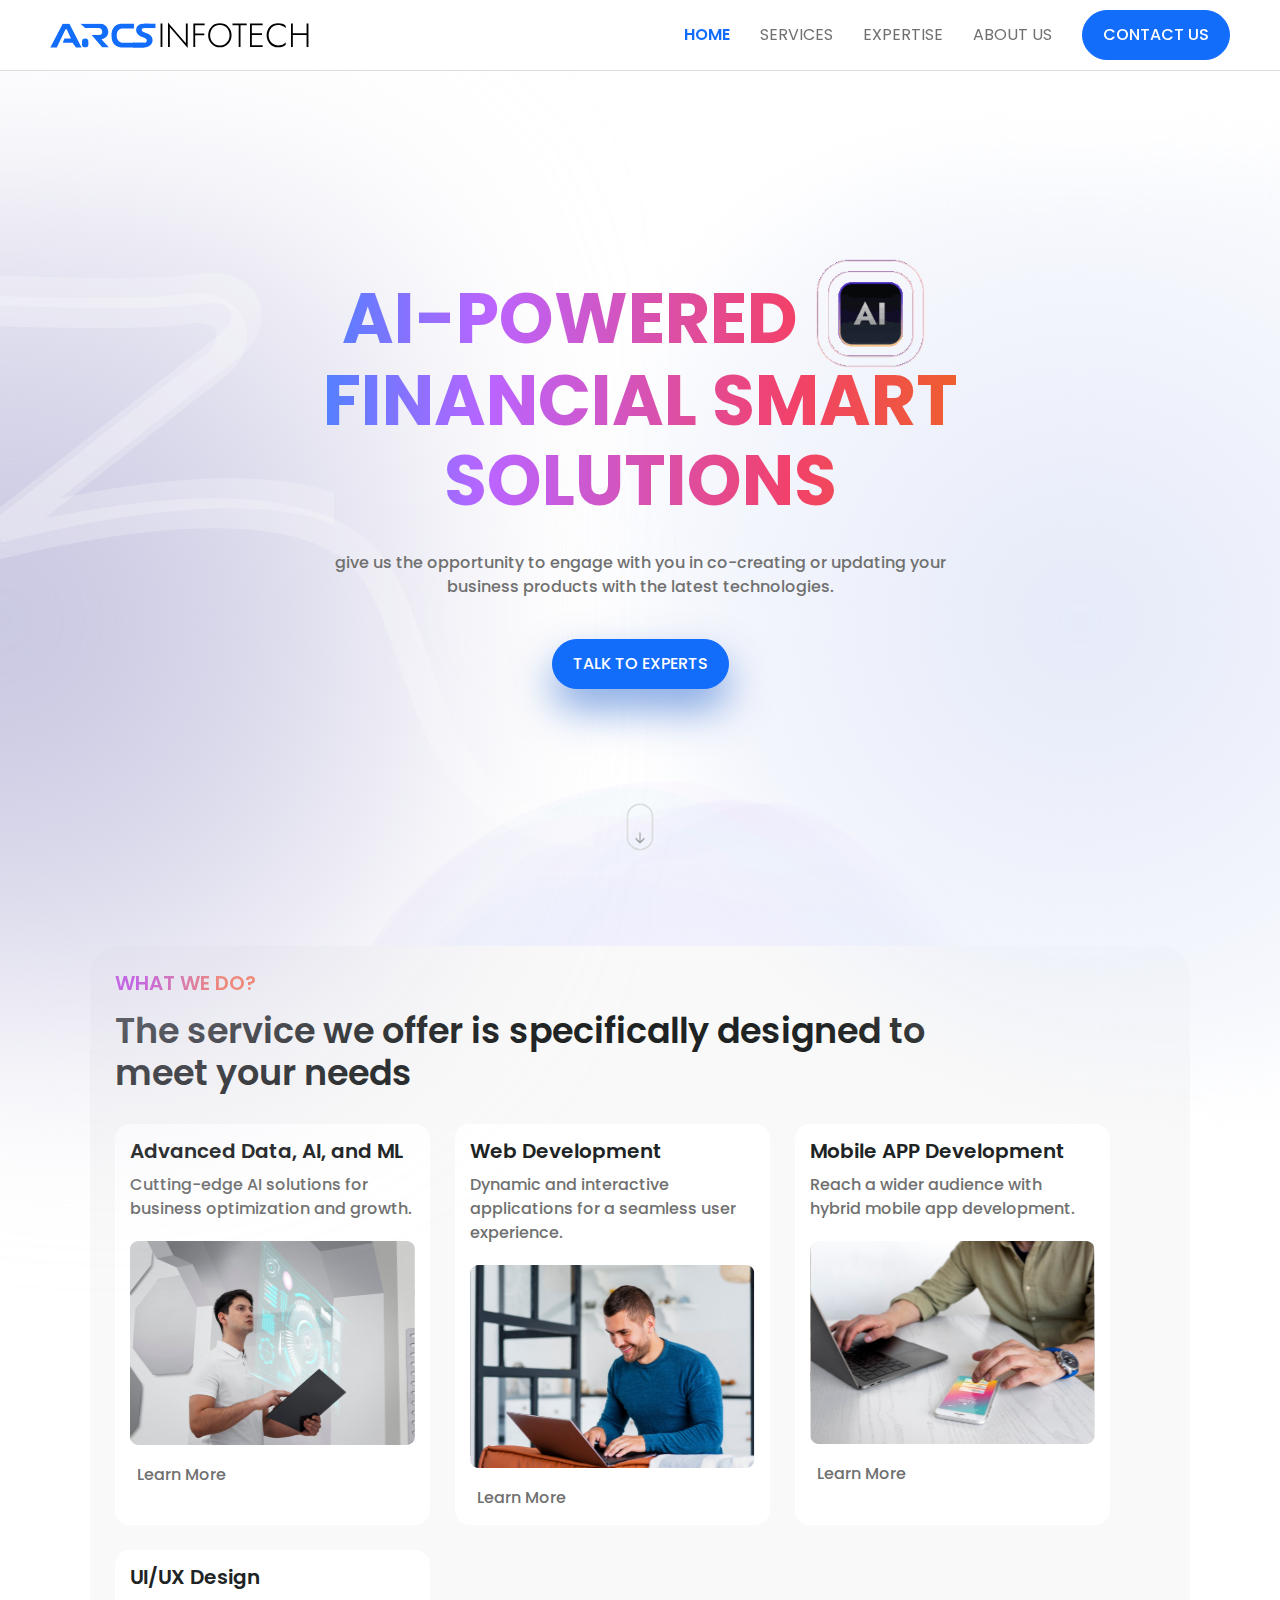
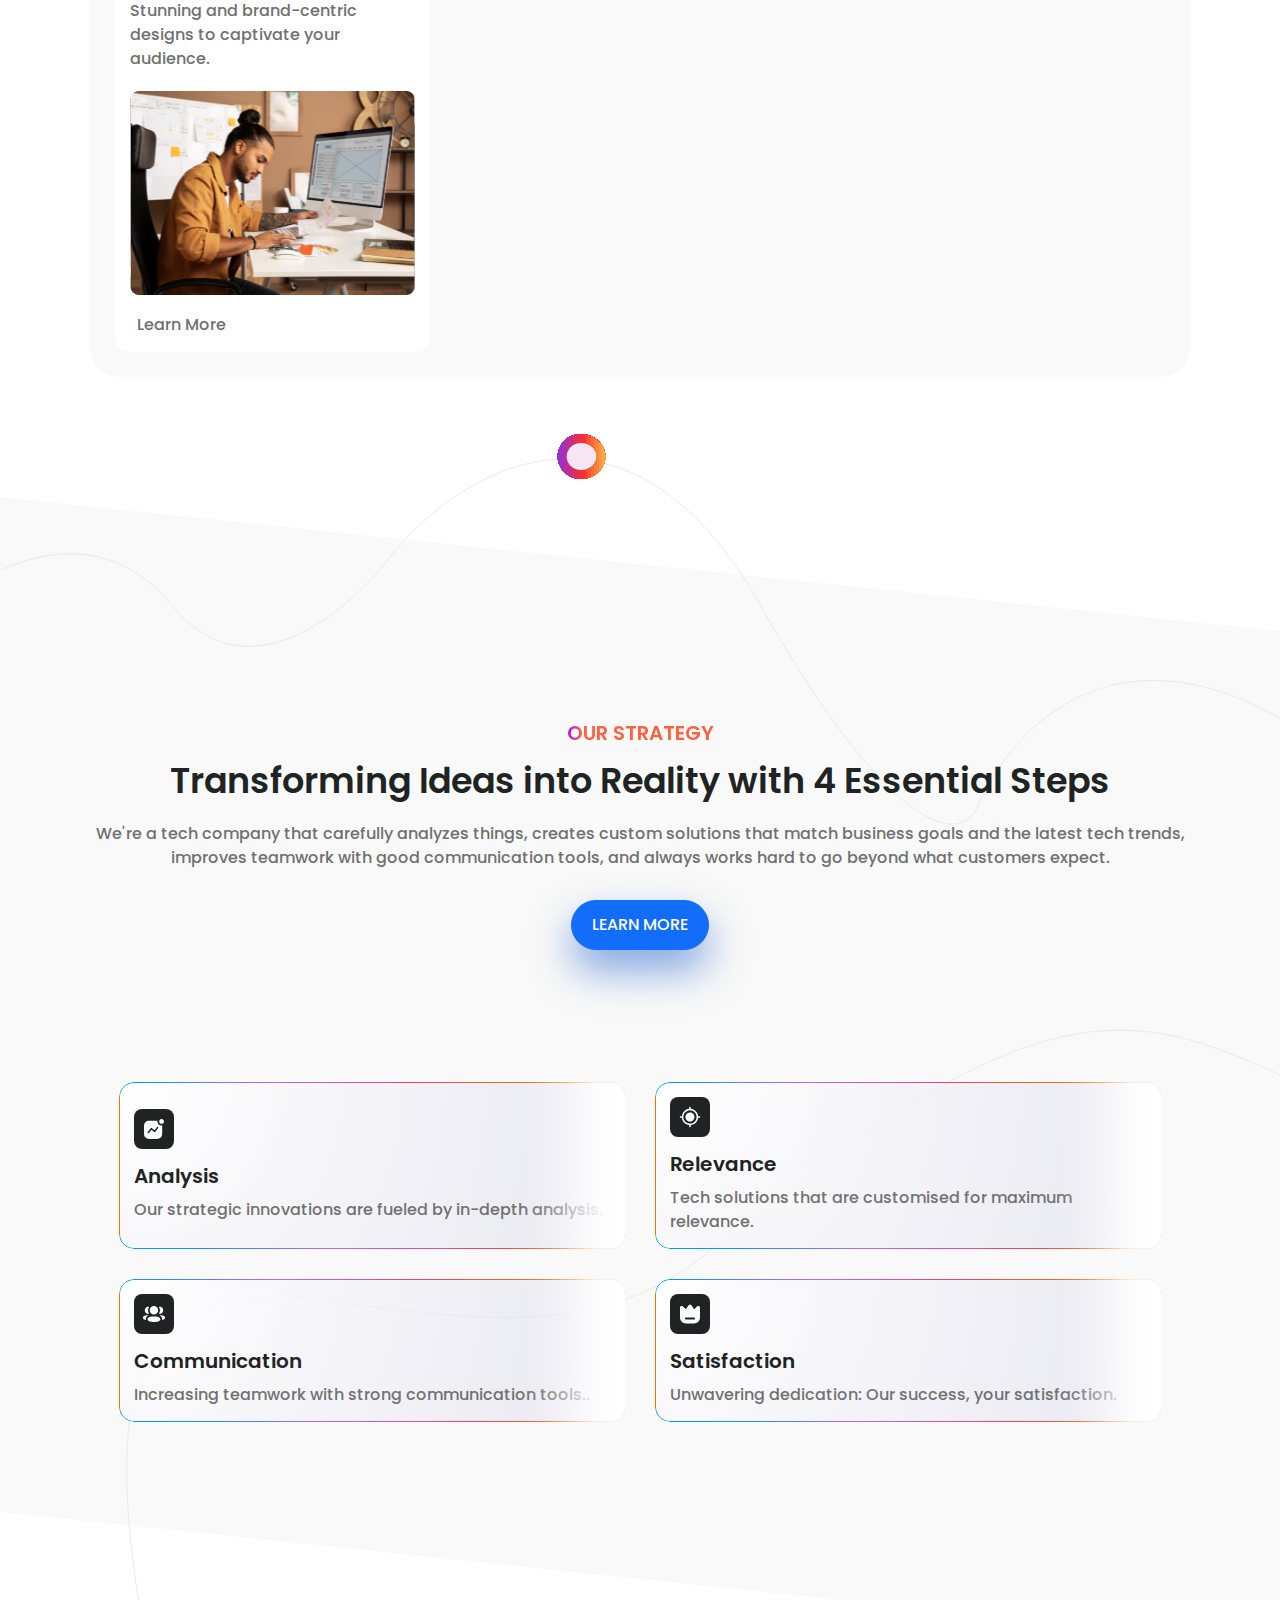
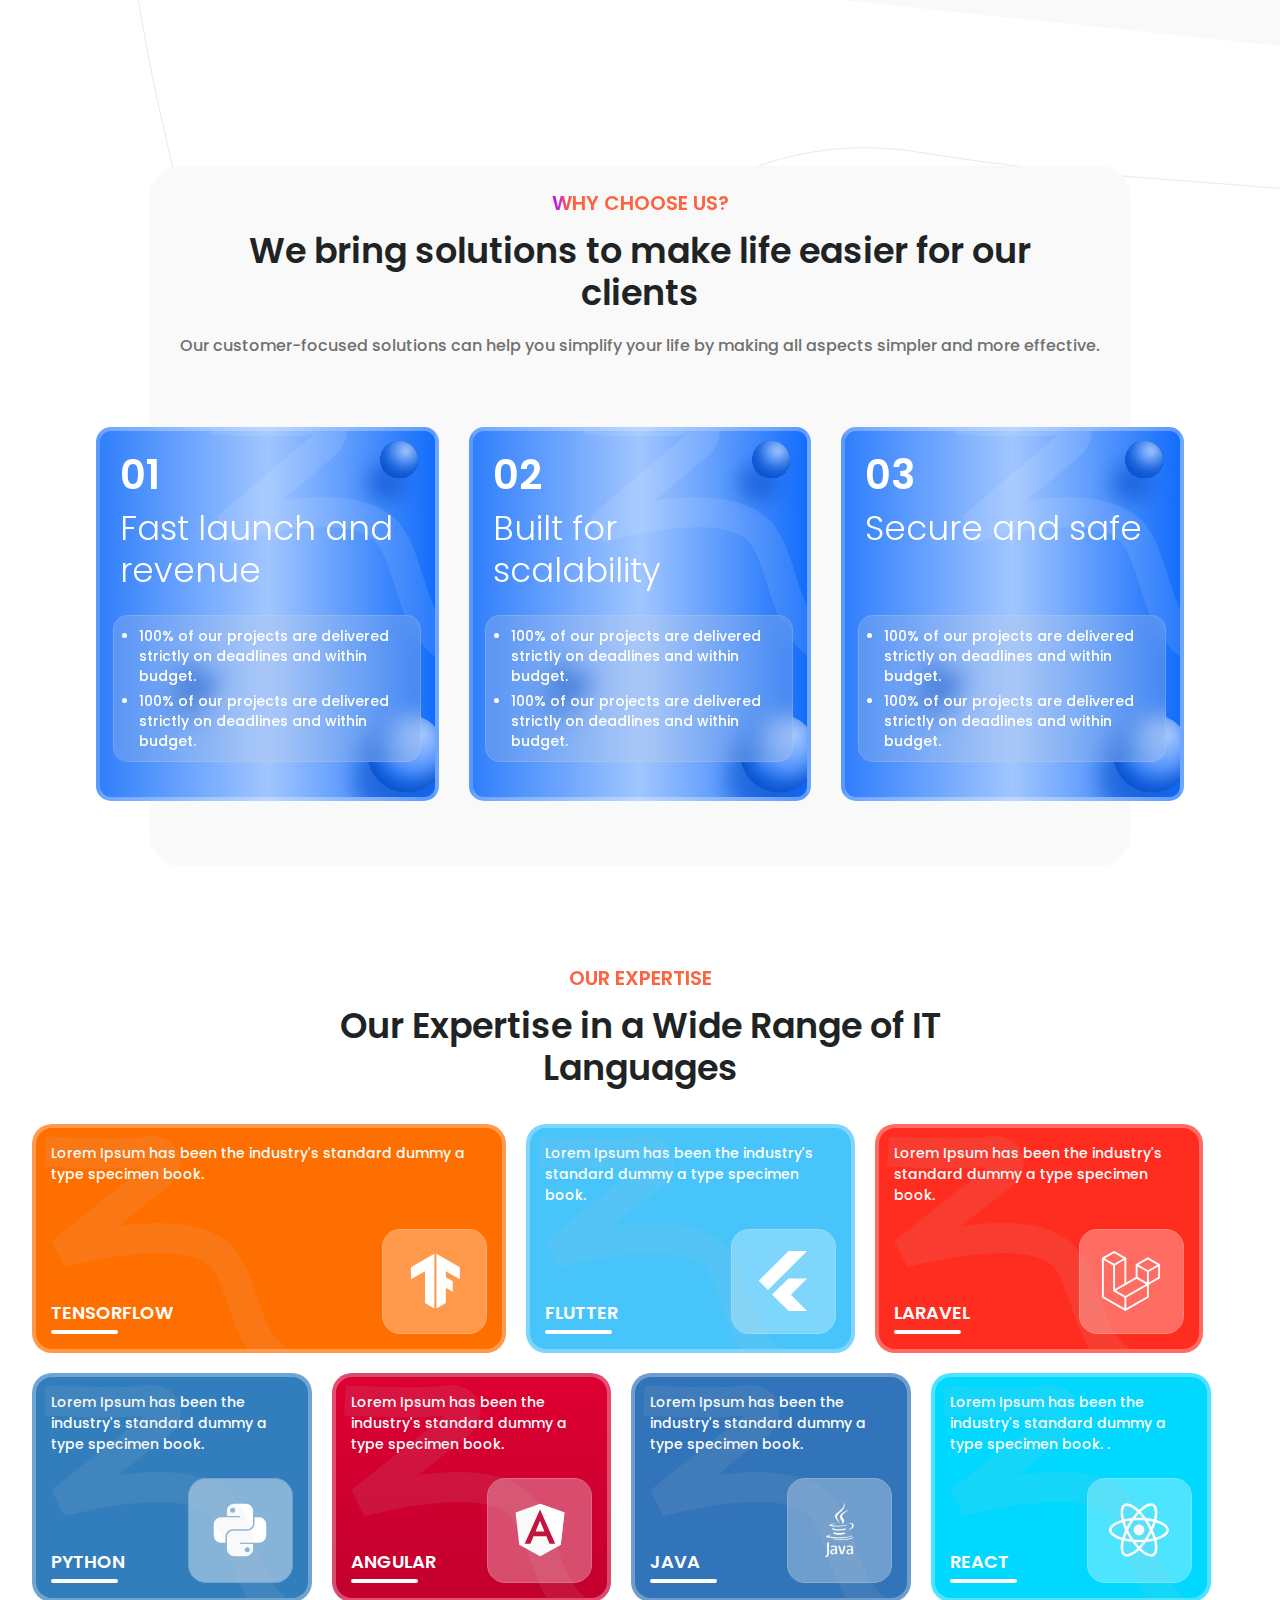
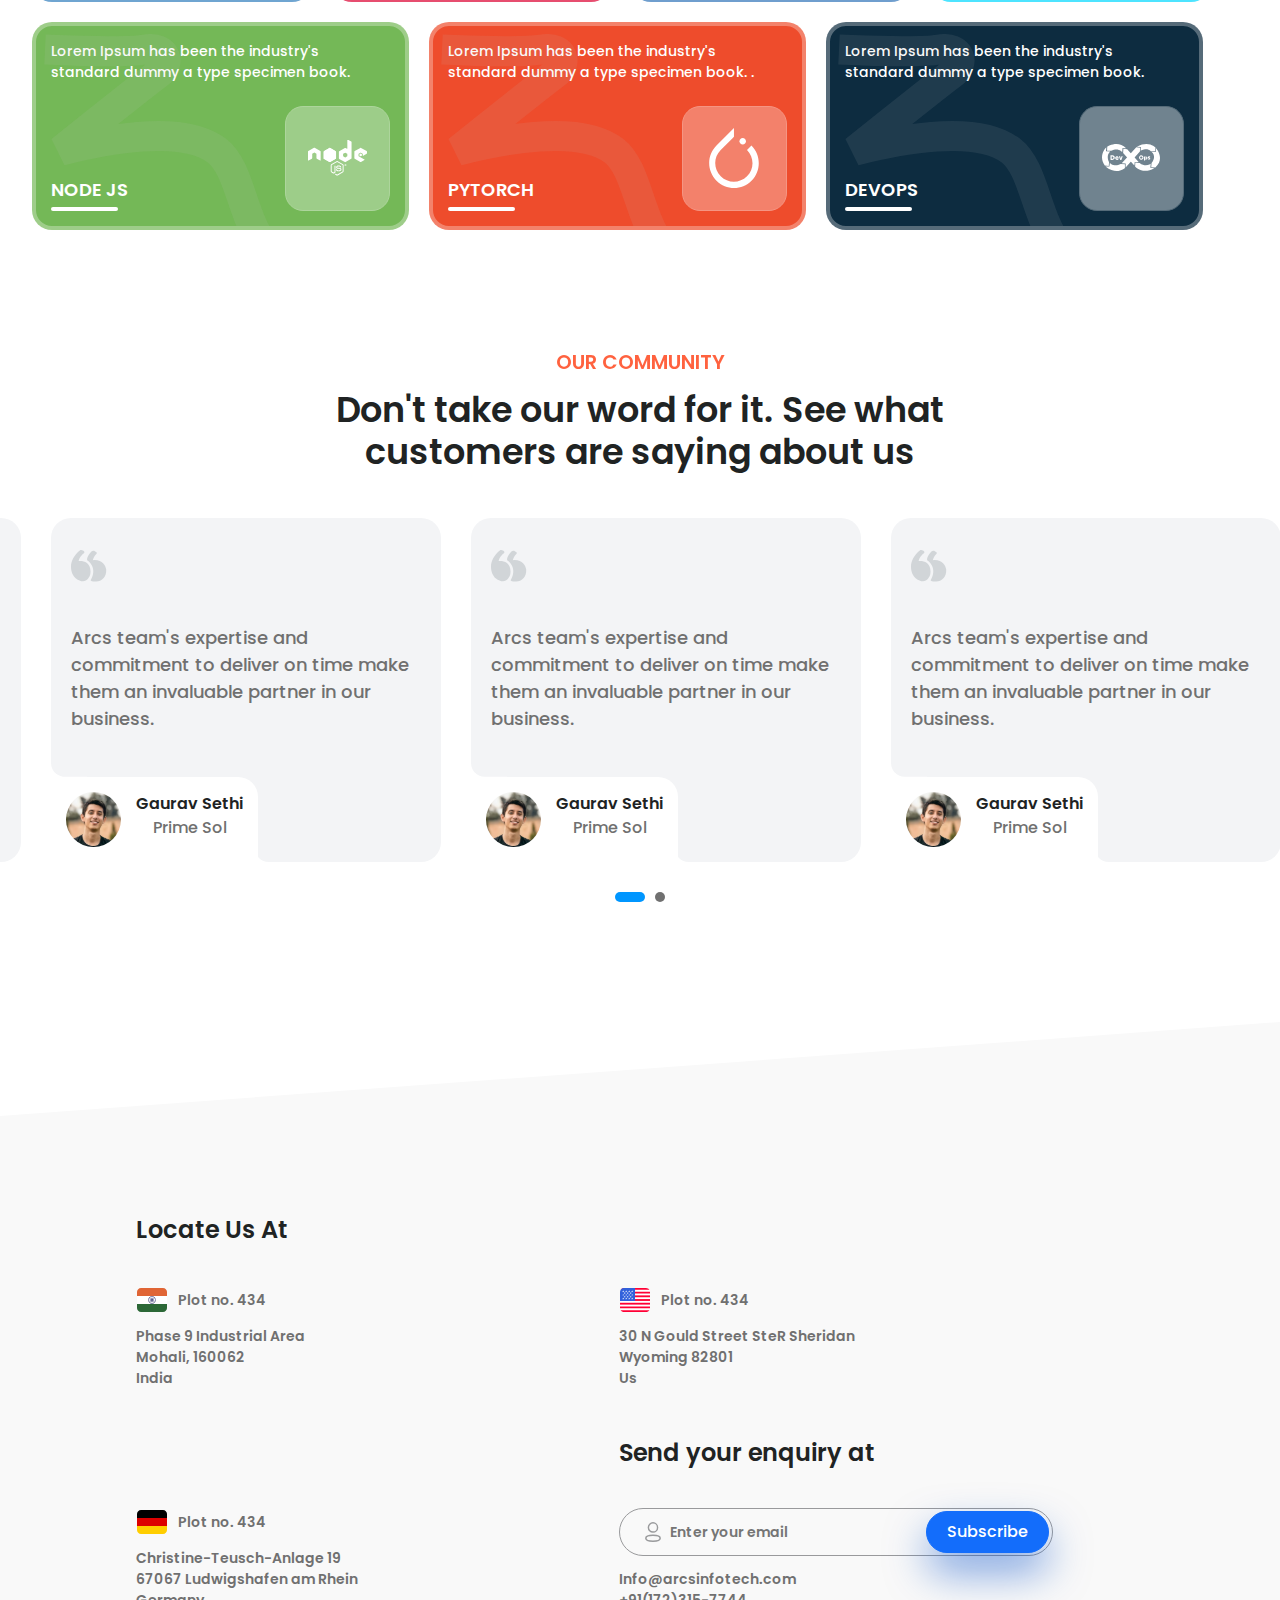
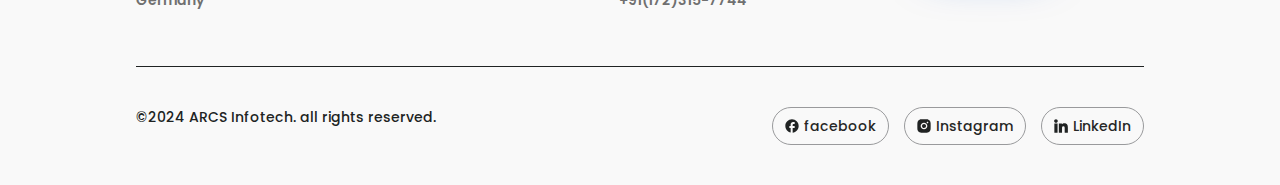
<file: index.html>
<!DOCTYPE html>
<html lang="en">
  <head>
    <meta charset="UTF-8" />
    <meta
      name="viewport"
      content="width=device-width, initial-scale=1.0 shrink-to-fit=no"
    />
    <link rel="stylesheet" href="./css/classes.css" />
    <link rel="stylesheet" href="./css/style.css" />
    <title>Home page</title>
    <link
      rel="stylesheet"
      href="https://cdn.jsdelivr.net/npm/bootstrap@5.3.3/dist/css/bootstrap.min.css"
    />
    <link rel="preconnect" href="https://fonts.googleapis.com" />
    <link rel="stylesheet" href="./css/owl.carousel.min.css" />
    <link rel="stylesheet" href="./css/owl.theme.default.min.css" />
    <script src="https://code.jquery.com/jquery-3.6.0.min.js"></script>
    <script src="https://cdnjs.cloudflare.com/ajax/libs/OwlCarousel2/2.3.4/owl.carousel.min.js"></script>

    <script src="https://ajax.googleapis.com/ajax/libs/jquery/3.7.1/jquery.min.js"></script>
    <link rel="preconnect" href="https://fonts.gstatic.com" crossorigin />
    <link
      href="https://fonts.googleapis.com/css2?family=Heebo:wght@100..900&family=Poppins:ital,wght@0,100;0,200;0,300;0,400;0,500;0,600;0,700;0,800;0,900;1,100;1,200;1,300;1,400;1,500;1,600;1,700;1,800;1,900&family=Roboto:ital,wght@0,100;0,300;0,400;0,500;0,700;0,900;1,100;1,300;1,400;1,500;1,700;1,900&display=swap"
      rel="stylesheet"
    />
  </head>
  <body>
    <div class="outer-container">
      <div class="navbar">
        <img src="./image/logo.svg" alt="" class="logo-Container" />
        <div class="nav">
          <a href="#" class="active">HOME</a>
          <a href="#">services</a>
          <a href="#">Expertise</a>
          <a href="#">about US</a>
          <button class="primary-btn .box-shadow-none">Contact Us</button>
        </div>

        <div class="hamburgur-menu">
          <div class="hamburger" id="hamburger">
            <div class="line"></div>
            <div class="line"></div>
            <div class="line"></div>
          </div>

          <!-- Dropdown Menu -->
          <div class="menu" id="menu">
            <ul>
              <li><a href="#" class="active">Home</a></li>
              <li><a href="#">services</a></li>
              <li><a href="#">Expertise</a></li>
              <li><a href="#">about US</a></li>
              <li><a href="#">Contact Us</a></li>
            </ul>
          </div>
        </div>
      </div>

      <div class="outer-banner-body">
        <div class="banner">
          <div class="banner-div">
            <div class="heading-ai">
              ai-powered
              <div class="ai">
                <img src="./image/aigif.gif" alt="" />
              </div>
              financial smart solutions
            </div>
            <p class="para">
              give us the opportunity to engage with you in co-creating or
              updating your business products with the latest technologies.
            </p>
            <button class="primary-btn box-shadow">Talk to Experts</button>
          </div>

          <img src="./image/Frame 108.svg" alt="" class="bottom-img" />
          <img
            src="./image/downarrow.gif"
            alt=""
            width="50px"
            height="50px"
            class="downarrow"
          />
        </div>
        <div class="left"></div>
        <img src="image/Vector 11 (4).svg" alt="" class="left-img" />
        <div class="right"></div>
        <img src="image/Vector 12.svg" alt="" class="right-img" />

        <div class="todosContainer">
          <h3 class="colorful-heading-sm-size">What We Do?</h3>
          <h1 class="large-heading">
            The service we offer is specifically designed to meet your needs
          </h1>
          <div class="cards">
            <div class="card1">
              <h4 class="card-heading">Advanced Data, AI, and ML</h4>
              <p class="normal-text">
                Cutting-edge AI solutions for business optimization and growth.
              </p>
              <img src="image/image (4).svg" alt="" class="m-img" />
              <div class="anchor-tag">
                <svg
                  width="24"
                  height="24"
                  viewBox="0 0 24 24"
                  fill="none"
                  xmlns="http://www.w3.org/2000/svg"
                >
                  <path
                    fill-rule="evenodd"
                    clip-rule="evenodd"
                    d="M10.835 12.0066L10.8366 12.3607C10.8487 13.7652 10.9334 15.0183 11.0794 15.8124C11.0794 15.8267 11.2387 16.6143 11.3401 16.8764C11.4994 17.2554 11.7874 17.577 12.1485 17.7808C12.4376 17.9262 12.7408 18 13.0583 18C13.3078 17.9884 13.7194 17.8629 14.0131 17.7576L14.2572 17.664C15.8739 17.0218 18.9644 14.9234 20.148 13.6402L20.2353 13.5505L20.6247 13.1302C20.8702 12.8085 21 12.4153 21 11.9923C21 11.6134 20.8844 11.2344 20.6531 10.9282C20.5839 10.829 20.4723 10.7017 20.3731 10.5942L19.994 10.1974C18.6895 8.87572 15.8652 7.02183 14.4012 6.40756C14.4012 6.39435 13.4914 6.01432 13.0583 6H13.0005C12.3361 6 11.7154 6.37892 11.3979 6.99137C11.3112 7.1588 11.228 7.48678 11.1648 7.77483L11.051 8.31871C10.9212 9.19332 10.835 10.535 10.835 12.0066ZM4.50325 10.4817C3.67308 10.4817 3 11.1613 3 11.9996C3 12.8378 3.67308 13.5175 4.50325 13.5175L8.20248 13.1903C8.85375 13.1903 9.38174 12.6583 9.38174 11.9996C9.38174 11.3419 8.85375 10.8088 8.20248 10.8088L4.50325 10.4817Z"
                    fill="none"
                  />
                </svg>
                <a href="#" class="learn"> Learn More </a>
              </div>
            </div>

            <div class="card1">
              <h4 class="card-heading">Web Development</h4>
              <p class="normal-text">
                Dynamic and interactive applications for a seamless user
                experience.
              </p>
              <img src="image/image (5).svg" alt="" class="m-img" />
              <div class="anchor-tag">
                <svg
                  width="24"
                  height="24"
                  viewBox="0 0 24 24"
                  fill="none"
                  xmlns="http://www.w3.org/2000/svg"
                >
                  <path
                    fill-rule="evenodd"
                    clip-rule="evenodd"
                    d="M10.835 12.0066L10.8366 12.3607C10.8487 13.7652 10.9334 15.0183 11.0794 15.8124C11.0794 15.8267 11.2387 16.6143 11.3401 16.8764C11.4994 17.2554 11.7874 17.577 12.1485 17.7808C12.4376 17.9262 12.7408 18 13.0583 18C13.3078 17.9884 13.7194 17.8629 14.0131 17.7576L14.2572 17.664C15.8739 17.0218 18.9644 14.9234 20.148 13.6402L20.2353 13.5505L20.6247 13.1302C20.8702 12.8085 21 12.4153 21 11.9923C21 11.6134 20.8844 11.2344 20.6531 10.9282C20.5839 10.829 20.4723 10.7017 20.3731 10.5942L19.994 10.1974C18.6895 8.87572 15.8652 7.02183 14.4012 6.40756C14.4012 6.39435 13.4914 6.01432 13.0583 6H13.0005C12.3361 6 11.7154 6.37892 11.3979 6.99137C11.3112 7.1588 11.228 7.48678 11.1648 7.77483L11.051 8.31871C10.9212 9.19332 10.835 10.535 10.835 12.0066ZM4.50325 10.4817C3.67308 10.4817 3 11.1613 3 11.9996C3 12.8378 3.67308 13.5175 4.50325 13.5175L8.20248 13.1903C8.85375 13.1903 9.38174 12.6583 9.38174 11.9996C9.38174 11.3419 8.85375 10.8088 8.20248 10.8088L4.50325 10.4817Z"
                    fill="none"
                  />
                </svg>
                <a href="#" class="learn"> Learn More </a>
              </div>
            </div>

            <div class="card1">
              <h4 class="card-heading">Mobile APP Development</h4>
              <p class="normal-text">
                Reach a wider audience with hybrid mobile app development.
              </p>
              <img src="image/image (6).svg" alt="" class="m-img" />
              <div class="anchor-tag">
                <svg
                  width="24"
                  height="24"
                  viewBox="0 0 24 24"
                  fill="blue"
                  xmlns="http://www.w3.org/2000/svg"
                >
                  <path
                    fill-rule="evenodd"
                    clip-rule="evenodd"
                    d="M10.835 12.0066L10.8366 12.3607C10.8487 13.7652 10.9334 15.0183 11.0794 15.8124C11.0794 15.8267 11.2387 16.6143 11.3401 16.8764C11.4994 17.2554 11.7874 17.577 12.1485 17.7808C12.4376 17.9262 12.7408 18 13.0583 18C13.3078 17.9884 13.7194 17.8629 14.0131 17.7576L14.2572 17.664C15.8739 17.0218 18.9644 14.9234 20.148 13.6402L20.2353 13.5505L20.6247 13.1302C20.8702 12.8085 21 12.4153 21 11.9923C21 11.6134 20.8844 11.2344 20.6531 10.9282C20.5839 10.829 20.4723 10.7017 20.3731 10.5942L19.994 10.1974C18.6895 8.87572 15.8652 7.02183 14.4012 6.40756C14.4012 6.39435 13.4914 6.01432 13.0583 6H13.0005C12.3361 6 11.7154 6.37892 11.3979 6.99137C11.3112 7.1588 11.228 7.48678 11.1648 7.77483L11.051 8.31871C10.9212 9.19332 10.835 10.535 10.835 12.0066ZM4.50325 10.4817C3.67308 10.4817 3 11.1613 3 11.9996C3 12.8378 3.67308 13.5175 4.50325 13.5175L8.20248 13.1903C8.85375 13.1903 9.38174 12.6583 9.38174 11.9996C9.38174 11.3419 8.85375 10.8088 8.20248 10.8088L4.50325 10.4817Z"
                    fill="none"
                  />
                </svg>
                <a href="#" class="learn"> Learn More </a>
              </div>
            </div>

            <div class="card1">
              <h4 class="card-heading">UI/UX Design</h4>
              <p class="normal-text">
                Stunning and brand-centric designs to captivate your audience.
              </p>
              <img src="image/image (7).svg" alt="" class="m-img" />
              <div class="anchor-tag">
                <svg
                  width="24"
                  height="24"
                  viewBox="0 0 24 24"
                  fill="none"
                  xmlns="http://www.w3.org/2000/svg"
                >
                  <path
                    fill-rule="evenodd"
                    clip-rule="evenodd"
                    d="M10.835 12.0066L10.8366 12.3607C10.8487 13.7652 10.9334 15.0183 11.0794 15.8124C11.0794 15.8267 11.2387 16.6143 11.3401 16.8764C11.4994 17.2554 11.7874 17.577 12.1485 17.7808C12.4376 17.9262 12.7408 18 13.0583 18C13.3078 17.9884 13.7194 17.8629 14.0131 17.7576L14.2572 17.664C15.8739 17.0218 18.9644 14.9234 20.148 13.6402L20.2353 13.5505L20.6247 13.1302C20.8702 12.8085 21 12.4153 21 11.9923C21 11.6134 20.8844 11.2344 20.6531 10.9282C20.5839 10.829 20.4723 10.7017 20.3731 10.5942L19.994 10.1974C18.6895 8.87572 15.8652 7.02183 14.4012 6.40756C14.4012 6.39435 13.4914 6.01432 13.0583 6H13.0005C12.3361 6 11.7154 6.37892 11.3979 6.99137C11.3112 7.1588 11.228 7.48678 11.1648 7.77483L11.051 8.31871C10.9212 9.19332 10.835 10.535 10.835 12.0066ZM4.50325 10.4817C3.67308 10.4817 3 11.1613 3 11.9996C3 12.8378 3.67308 13.5175 4.50325 13.5175L8.20248 13.1903C8.85375 13.1903 9.38174 12.6583 9.38174 11.9996C9.38174 11.3419 8.85375 10.8088 8.20248 10.8088L4.50325 10.4817Z"
                    fill="none"
                  />
                </svg>
                <a href="#" class="learn"> Learn More </a>
              </div>
            </div>
          </div>
        </div>

        <img src="./image/Group 68.gif" alt="" class="circle" />
        <img src="./image/Vector 24 (1).svg" alt="" class="snake" />

        <div class="seperator1"></div>
        <div class="our-strategy">
          <div class="text-container">
            <h3 class="colorful-heading-sm-size">Our Strategy</h3>
            <h1 class="large-heading">
              Transforming Ideas into Reality with 4 Essential Steps
            </h1>
            <p class="normal-text">
              We're a tech company that carefully analyzes things, creates
              custom solutions that match business goals and the latest tech
              trends, improves teamwork with good communication tools, and
              always works hard to go beyond what customers expect.
            </p>
            <!-- <button class="primary-btn box-shadow mt-40">Learn more</button> -->

            <button class="primary-btn mt-40 box-shadow">Learn more</button>
          </div>

          <div class="colorful-card">
            <div class="card2 first-card">
             <!-- <img src="./image/Vector 11.svg" alt=""/> -->
             <svg width="274" height="252"  class="z-img"  viewBox="0 0 274 252" fill="none" xmlns="http://www.w3.org/2000/svg">
                <path d="M1 15.4949C26.8577 16.7389 83.0612 18.4804 101.014 15.4949C123.455 11.763 127.056 30.0494 114.035 39.7524C103.618 47.5148 44.8657 94.2385 16.7916 116.63C60.2879 105.559 138.59 90.0588 172.944 116.63C207.297 143.201 194.041 237 274 237" stroke="#FFFFFF3B" stroke-opacity="0.1" stroke-width="30"/>
                </svg>
              <div class="img-div">
                <img src="./image/Activity.svg" alt="" />
              </div>
              <h4 class="card-heading mt-15">Analysis</h4>
              <p class="normal-text">
                Our strategic innovations are fueled by in-depth analysis.
              </p>
              <div class="overlay"></div>
            </div>

            <div class="card2 second-card">
               <!-- <img src="./image/Vector 11.svg" alt=""/> -->
               <svg width="274" height="252"  class="z-img"  viewBox="0 0 274 252" fill="none" xmlns="http://www.w3.org/2000/svg">
                <path d="M1 15.4949C26.8577 16.7389 83.0612 18.4804 101.014 15.4949C123.455 11.763 127.056 30.0494 114.035 39.7524C103.618 47.5148 44.8657 94.2385 16.7916 116.63C60.2879 105.559 138.59 90.0588 172.944 116.63C207.297 143.201 194.041 237 274 237" stroke="#FFFFFF3B" stroke-opacity="0.1" stroke-width="30"/>
                </svg>
              <div class="img-div">
                <img src="./image/Icons.svg" alt="" />
              </div>
              <h4 class="card-heading mt-15">Relevance</h4>
              <p class="normal-text">
                Tech solutions that are customised for maximum relevance.
              </p>
              <div class="overlay"></div>
            </div>

            <div class="card2 third-card">
               <!-- <img src="./image/Vector 11.svg" alt=""/> -->
               <svg width="274" height="252"  class="z-img"  viewBox="0 0 274 252" fill="none" xmlns="http://www.w3.org/2000/svg">
                <path d="M1 15.4949C26.8577 16.7389 83.0612 18.4804 101.014 15.4949C123.455 11.763 127.056 30.0494 114.035 39.7524C103.618 47.5148 44.8657 94.2385 16.7916 116.63C60.2879 105.559 138.59 90.0588 172.944 116.63C207.297 143.201 194.041 237 274 237" stroke="#FFFFFF3B" stroke-opacity="0.1" stroke-width="30"/>
                </svg>
              <div class="img-div">
                <img src="./image/3 User.svg" alt="" />
              </div>
              <h4 class="card-heading mt-15">Communication</h4>
              <p class="normal-text">
                Increasing teamwork with strong communication tools..
              </p>
              <div class="overlay"></div>
            </div>

            <div class="card2 fourth-card">
              <!-- <img src="./image/Vector 11.svg" alt=""/> -->
              <svg width="274" height="252"  class="z-img"  viewBox="0 0 274 252" fill="none" xmlns="http://www.w3.org/2000/svg">
                <path d="M1 15.4949C26.8577 16.7389 83.0612 18.4804 101.014 15.4949C123.455 11.763 127.056 30.0494 114.035 39.7524C103.618 47.5148 44.8657 94.2385 16.7916 116.63C60.2879 105.559 138.59 90.0588 172.944 116.63C207.297 143.201 194.041 237 274 237" stroke="#FFFFFF3B" stroke-opacity="0.1" stroke-width="30"/>
                </svg>
              <div class="img-div">
                <img src="./image/Icons-1.svg" alt="" />
              </div>
              <h4 class="card-heading mt-15">Satisfaction</h4>
              <p class="normal-text">
                Unwavering dedication: Our success, your satisfaction.
              </p>
              <div class="overlay"></div>
            </div>
          </div>
        </div>
        <div class="seperator2"></div>

        <div class="outer-why-choose">
          <div class="why-choose-us">
            <h3 class="colorful-heading-sm-size">WhY Choose US?</h3>
            <h1 class="large-heading">
              We bring solutions to make life easier for our clients
            </h1>
            <p class="normal-text">
              Our customer-focused solutions can help you simplify your life by
              making all aspects simpler and more effective.
            </p>
          </div>
          <div class="choose-div owl-carousel">
            <div class="item">
              <img src="image/Ellipse 61.svg" alt="" class="small-circle1" />
              <h1>01</h1>
              <!-- <h1 class="h1">01</h1> -->
              <h2>Fast launch and revenue</h2>
              <h2 class="h2">Fast launch and revenue</h2>
              <img src="image/Ellipse 61.svg" alt="" class="small-circle2" />
              <ul class="list">
                <li>
                  100% of our projects are delivered strictly on deadlines and
                  within budget.
                </li>
                <li>
                  100% of our projects are delivered strictly on deadlines and
                  within budget.
                </li>
              </ul>

              <img src="image/Ellipse 59.svg" alt="" class="big-circle" />
              <img src="image/Vector 11 (2).svg" alt="" class="z-img" />
            </div>

            <div class="item">
              <img src="image/Ellipse 61.svg" alt="" class="small-circle1" />
              <h1>02</h1>
              <!-- <h1 class="h1">02</h1> -->
              <h2>Built for scalability</h2>
              <h2 class="h2">Built for scalability</h2>
              <img src="image/Ellipse 61.svg" alt="" class="small-circle2" />
              <ul class="list">
                <li>
                  100% of our projects are delivered strictly on deadlines and
                  within budget.
                </li>
                <li>
                  100% of our projects are delivered strictly on deadlines and
                  within budget.
                </li>
              </ul>

              <img src="image/Ellipse 59.svg" alt="" class="big-circle" />
              <img src="image/Vector 11 (2).svg" alt="" class="z-img" />
            </div>

            <div class="item">
              <img src="image/Ellipse 61.svg" alt="" class="small-circle1" />
              <h1>03</h1>
              <!-- <h1 class="h1">03</h1> -->
              <h2>Secure and safe</h2>
              <h2 class="h2">Secure and safe</h2>
              <img src="image/Ellipse 61.svg" alt="" class="small-circle2" />
              <ul class="list">
                <li>
                  100% of our projects are delivered strictly on deadlines and
                  within budget.
                </li>
                <li>
                  100% of our projects are delivered strictly on deadlines and
                  within budget.
                </li>
              </ul>

              <img src="image/Ellipse 59.svg" alt="" class="big-circle" />
              <img src="image/Vector 11 (2).svg" alt="" class="z-img" />
            </div>

            <div class="item">
              <img src="image/Ellipse 61.svg" alt="" class="small-circle1" />
              <h1>04</h1>
              <!-- <h1 class="h1">04</h1> -->
              <h2>Flexible</h2>
              <h2 class="h2">Flexible</h2>
              <img src="image/Ellipse 61.svg" alt="" class="small-circle2" />
              <ul class="list">
                <li>
                  100% of our projects are delivered strictly on deadlines and
                  within budget.
                </li>
                <li>
                  100% of our projects are delivered strictly on deadlines and
                  within budget.
                </li>
              </ul>

              <img src="image/Ellipse 59.svg" alt="" class="big-circle" />
              <img src="image/Vector 11 (2).svg" alt="" class="z-img" />
            </div>
          </div>
        </div>

        <div class="our-expertise">
          <h3 class="colorful-heading-sm-size">OUR EXPERTISE</h3>
          <h1 class="large-heading">
            Our Expertise in a Wide Range of IT Languages
          </h1>

          <div class="expertise-div">
            <div class="divs div1">
              <p class="normal-text m-0">
                Lorem Ipsum has been the industry's standard dummy a type
                specimen book. 
              </p>
              <div class="lower-div">
                <h3>TensorFlow</h3>

                <div class="img-div">
                  <img src="image/Group 67.svg" alt="" class="img1" />
                  <img src="image/Group 67 (1).svg" alt="" class="img2" />
                </div>
              </div>
              <!-- <img src="./image/Vector 11.svg" alt=""/> -->
              <svg width="274" height="252"  class="z-img"  viewBox="0 0 274 252" fill="none" xmlns="http://www.w3.org/2000/svg">
                <path d="M1 15.4949C26.8577 16.7389 83.0612 18.4804 101.014 15.4949C123.455 11.763 127.056 30.0494 114.035 39.7524C103.618 47.5148 44.8657 94.2385 16.7916 116.63C60.2879 105.559 138.59 90.0588 172.944 116.63C207.297 143.201 194.041 237 274 237" stroke="#C3C3C3" stroke-opacity="0.1" stroke-width="30"/>
                </svg>
              <div class="overlay"></div>
            </div>

            <div class="divs div2">
              <p class="normal-text m-0">
                Lorem Ipsum has been the industry's standard dummy a type
                specimen book.  
              </p>
              <div class="lower-div">
                <h3>Flutter</h3>
                <div class="img-div">
                  <img src="image/Group (8).svg" alt="" class="img1" />
                  <img src="image/Group (12).svg" alt="" class="img2" />
                </div>
              </div>     <!-- <img src="./image/Vector 11.svg" alt=""/> -->
              <svg width="274" height="252"  class="z-img"  viewBox="0 0 274 252" fill="none" xmlns="http://www.w3.org/2000/svg">
                <path d="M1 15.4949C26.8577 16.7389 83.0612 18.4804 101.014 15.4949C123.455 11.763 127.056 30.0494 114.035 39.7524C103.618 47.5148 44.8657 94.2385 16.7916 116.63C60.2879 105.559 138.59 90.0588 172.944 116.63C207.297 143.201 194.041 237 274 237" stroke="#C3C3C3" stroke-opacity="0.1" stroke-width="30"/>
                </svg>
              <div class="overlay"></div>
            </div>

            <div class="divs div3">
              <p class="normal-text m-0">
                Lorem Ipsum has been the industry's standard dummy a type
                specimen book.  
              </p>
              <div class="lower-div">
                <h3>Laravel</h3>
                <div class="img-div">
                  <img src="image/Group (10).svg" alt="" class="img1" />
                  <img src="image/Group (13).svg" alt="" class="img2" />
                </div>
              </div>     <!-- <img src="./image/Vector 11.svg" alt=""/> -->
              <svg width="274" height="252"  class="z-img"  viewBox="0 0 274 252" fill="none" xmlns="http://www.w3.org/2000/svg">
                <path d="M1 15.4949C26.8577 16.7389 83.0612 18.4804 101.014 15.4949C123.455 11.763 127.056 30.0494 114.035 39.7524C103.618 47.5148 44.8657 94.2385 16.7916 116.63C60.2879 105.559 138.59 90.0588 172.944 116.63C207.297 143.201 194.041 237 274 237" stroke="#C3C3C3" stroke-opacity="0.1" stroke-width="30"/>
                </svg>
              <div class="overlay"></div>
            </div>

            <div class="divs div4">
              <p class="normal-text m-0">
                Lorem Ipsum has been the industry's standard dummy a type
                specimen book.  
              </p>
              <div class="lower-div">
                <h3>Python</h3>
                <div class="img-div">
                  <img
                    src="image/python-svgrepo-com 3.svg"
                    alt=""
                    class="img1"
                  />
                  <img
                    src="image/python-svgrepo-com 2.svg"
                    alt=""
                    class="img2"
                  />
                </div>
              </div>     <!-- <img src="./image/Vector 11.svg" alt=""/> -->
              <svg width="274" height="252"  class="z-img"  viewBox="0 0 274 252" fill="none" xmlns="http://www.w3.org/2000/svg">
                <path d="M1 15.4949C26.8577 16.7389 83.0612 18.4804 101.014 15.4949C123.455 11.763 127.056 30.0494 114.035 39.7524C103.618 47.5148 44.8657 94.2385 16.7916 116.63C60.2879 105.559 138.59 90.0588 172.944 116.63C207.297 143.201 194.041 237 274 237" stroke="#C3C3C3" stroke-opacity="0.1" stroke-width="30"/>
                </svg>
              <div class="overlay"></div>
            </div>

            <div class="divs div5">
              <p class="normal-text m-0">
                Lorem Ipsum has been the industry's standard dummy a type
                specimen book.   
              </p>
              <div class="lower-div">
                <h3>Angular</h3>
                <div class="img-div">
                  <img
                    src="image/angular-svgrepo-com 3.svg"
                    alt=""
                    class="img1"
                  />
                  <img
                    src="image/angular-svgrepo-com 5.svg"
                    alt=""
                    class="img2"
                  />
                </div>
              </div>     <!-- <img src="./image/Vector 11.svg" alt=""/> -->
              <svg width="274" height="252"  class="z-img"  viewBox="0 0 274 252" fill="none" xmlns="http://www.w3.org/2000/svg">
                <path d="M1 15.4949C26.8577 16.7389 83.0612 18.4804 101.014 15.4949C123.455 11.763 127.056 30.0494 114.035 39.7524C103.618 47.5148 44.8657 94.2385 16.7916 116.63C60.2879 105.559 138.59 90.0588 172.944 116.63C207.297 143.201 194.041 237 274 237" stroke="#C3C3C3" stroke-opacity="0.1" stroke-width="30"/>
                </svg>
              <div class="overlay"></div>
            </div>

            <div class="divs div6">
              <p class="normal-text m-0">
                Lorem Ipsum has been the industry's standard dummy a type
                specimen book.   
              </p>
              <div class="lower-div">
                <h3>Java</h3>
                <div class="img-div">
                  <img
                    src="image/java-logo-svgrepo-com 2.svg"
                    alt=""
                    class="img1"
                  />
                  <img
                    src="image/java-logo-svgrepo-com 1.svg"
                    alt=""
                    class="img2"
                  />
                </div>
              </div>     <!-- <img src="./image/Vector 11.svg" alt=""/> -->
              <svg width="274" height="252"  class="z-img"  viewBox="0 0 274 252" fill="none" xmlns="http://www.w3.org/2000/svg">
                <path d="M1 15.4949C26.8577 16.7389 83.0612 18.4804 101.014 15.4949C123.455 11.763 127.056 30.0494 114.035 39.7524C103.618 47.5148 44.8657 94.2385 16.7916 116.63C60.2879 105.559 138.59 90.0588 172.944 116.63C207.297 143.201 194.041 237 274 237" stroke="#C3C3C3" stroke-opacity="0.1" stroke-width="30"/>
                </svg>
              <div class="overlay"></div>
            </div>

            <div class="divs div7">
              <p class="normal-text m-0">
                Lorem Ipsum has been the industry's standard dummy a type
                specimen book. .   
              </p>
              <div class="lower-div">
                <h3>React</h3>
                <div class="img-div">
                  <img src="image/Group (6).svg" alt="" class="img1" />
                  <img src="image/Group (11).svg" alt="" class="img2" />
                </div>
              </div>     <!-- <img src="./image/Vector 11.svg" alt=""/> -->
              <svg width="274" height="252"  class="z-img"  viewBox="0 0 274 252" fill="none" xmlns="http://www.w3.org/2000/svg">
                <path d="M1 15.4949C26.8577 16.7389 83.0612 18.4804 101.014 15.4949C123.455 11.763 127.056 30.0494 114.035 39.7524C103.618 47.5148 44.8657 94.2385 16.7916 116.63C60.2879 105.559 138.59 90.0588 172.944 116.63C207.297 143.201 194.041 237 274 237" stroke="#C3C3C3" stroke-opacity="0.1" stroke-width="30"/>
                </svg>
              <div class="overlay"></div>
            </div>

            <div class="divs div8">
              <p class="normal-text m-0">
                Lorem Ipsum has been the industry's standard dummy a type
                specimen book.   
              </p>
              <div class="lower-div">
                <h3>Node JS</h3>
                <div class="img-div">
                  <img src="image/Node.js_logo 3.svg" alt="" class="img1" />
                  <img
                    src="image/Node.js_logo 2 (copy).svg"
                    alt=""
                    class="img2"
                  />
                </div>
              </div>     <!-- <img src="./image/Vector 11.svg" alt=""/> -->
              <svg width="274" height="252"  class="z-img"  viewBox="0 0 274 252" fill="none" xmlns="http://www.w3.org/2000/svg">
                <path d="M1 15.4949C26.8577 16.7389 83.0612 18.4804 101.014 15.4949C123.455 11.763 127.056 30.0494 114.035 39.7524C103.618 47.5148 44.8657 94.2385 16.7916 116.63C60.2879 105.559 138.59 90.0588 172.944 116.63C207.297 143.201 194.041 237 274 237" stroke="#C3C3C3" stroke-opacity="0.1" stroke-width="30"/>
                </svg>
              <div class="overlay"></div>
            </div>

            <div class="divs div9">
              <p class="normal-text m-0">
                Lorem Ipsum has been the industry's standard dummy a type
                specimen book. .   
              </p>
              <div class="lower-div">
                <h3>PyTorch</h3>
                <div class="img-div">
                  <img src="image/Group (7).svg" alt="" class="img1" />
                  <img src="image/Frame 103.svg" alt="" class="img2" />
                </div>
              </div>     <!-- <img src="./image/Vector 11.svg" alt=""/> -->
              <svg width="274" height="252"  class="z-img"  viewBox="0 0 274 252" fill="none" xmlns="http://www.w3.org/2000/svg">
                <path d="M1 15.4949C26.8577 16.7389 83.0612 18.4804 101.014 15.4949C123.455 11.763 127.056 30.0494 114.035 39.7524C103.618 47.5148 44.8657 94.2385 16.7916 116.63C60.2879 105.559 138.59 90.0588 172.944 116.63C207.297 143.201 194.041 237 274 237" stroke="#C3C3C3" stroke-opacity="0.1" stroke-width="30"/>
                </svg>
              <div class="overlay"></div>
            </div>

            <div class="divs div10">
              <p class="normal-text m-0">
                Lorem Ipsum has been the industry's standard dummy a type
                specimen book.   
              </p>
              <div class="lower-div">
                <h3>Devops</h3>
                <div class="img-div">
                  <img src="image/Group 2654.svg" alt="" class="img1" />
                  <img src="image/Group 2653.svg" alt="" class="img2" />
                </div>
              </div>     <!-- <img src="./image/Vector 11.svg" alt=""/> -->
              <svg width="274" height="252"  class="z-img"  viewBox="0 0 274 252" fill="none" xmlns="http://www.w3.org/2000/svg">
                <path d="M1 15.4949C26.8577 16.7389 83.0612 18.4804 101.014 15.4949C123.455 11.763 127.056 30.0494 114.035 39.7524C103.618 47.5148 44.8657 94.2385 16.7916 116.63C60.2879 105.559 138.59 90.0588 172.944 116.63C207.297 143.201 194.041 237 274 237" stroke="#C3C3C3" stroke-opacity="0.1" stroke-width="30"/>
                </svg>
              <div class="overlay"></div>
            </div>
          </div>
        </div>

        <div class="our-community">
          <h3 class="colorful-heading-sm-size">OUR COMMUNITY</h3>
          <h1 class="large-heading">
            Don't take our word for it. See what customers are saying about us
          </h1>

          <div class="common">
            <div class="community-divs">
              <div class="people-div">
                <img src="image/Frame 111.svg" alt="" class="rectangle" />
                <img src="image/Frame 112.svg" alt="" class="rectangle2" />
                <img src="image/Group 70.svg" alt="" />
                <p class="normal-text">
                  Arcs team's expertise and commitment to deliver on time make
                  them an invaluable partner in our business.
                </p>
                <!-- <img src="image/Rectangle 185.svg" alt="" class="curv">
                            <img src="image/Rectangle 185.svg" alt="" class="curv2"> -->
              </div>
              <div class="testimonial">
                <img src="image/Ellipse 40.svg" alt="" />
                <div>
                  <p class="name">Gaurav Sethi</p>
                  <p class="normal-text m-0">Prime Sol</p>
                </div>
              </div>
            </div>

            <div class="community-divs">
              <div class="people-div">
                <img src="image/Frame 111.svg" alt="" class="rectangle" />
                <img src="image/Frame 112.svg" alt="" class="rectangle2" />
                <img src="image/Group 70.svg" alt="" />
                <p class="normal-text">
                  Arcs team's expertise and commitment to deliver on time make
                  them an invaluable partner in our business.
                </p>
                <!-- <img src="image/Rectangle 185.svg" alt="" class="curv">
                            <img src="image/Rectangle 185.svg" alt="" class="curv2"> -->
              </div>
              <div class="testimonial">
                <img src="image/Ellipse 40.svg" alt="" />
                <div>
                  <p class="name">Gaurav Sethi</p>
                  <p class="normal-text m-0">Prime Sol</p>
                </div>
              </div>
            </div>

            <div class="community-divs">
              <div class="people-div">
                <img src="image/Frame 111.svg" alt="" class="rectangle" />
                <img src="image/Frame 112.svg" alt="" class="rectangle2" />
                <img src="image/Group 70.svg" alt="" />
                <p class="normal-text">
                  Arcs team's expertise and commitment to deliver on time make
                  them an invaluable partner in our business.
                </p>
                <!-- <img src="image/Rectangle 185.svg" alt="" class="curv">
                            <img src="image/Rectangle 185.svg" alt="" class="curv2"> -->
              </div>
              <div class="testimonial">
                <img src="image/Ellipse 40.svg" alt="" />
                <div>
                  <p class="name">Gaurav Sethi</p>
                  <p class="normal-text m-0">Prime Sol</p>
                </div>
              </div>
            </div>

            <div class="community-divs">
              <div class="people-div">
                <img src="image/Frame 111.svg" alt="" class="rectangle" />
                <img src="image/Frame 112.svg" alt="" class="rectangle2" />
                <img src="image/Group 70.svg" alt="" />
                <p class="normal-text">
                  Arcs team's expertise and commitment to deliver on time make
                  them an invaluable partner in our business.
                </p>
                <!-- <img src="image/Rectangle 185.svg" alt="" class="curv">
                            <img src="image/Rectangle 185.svg" alt="" class="curv2"> -->
              </div>
              <div class="testimonial">
                <img src="image/Ellipse 40.svg" alt="" />
                <div>
                  <p class="name">Gaurav Sethi</p>
                  <p class="normal-text m-0">Prime Sol</p>
                </div>
              </div>
            </div>
          </div>
        </div>

        <div class="seperator"></div>
        <div class="footer">
          <div class="adress-div">
            <div class="adress">
              <h2 class="start">Locate Us At</h2>
              <div class="img-div">
                <img src="./image/Frame (9).svg" alt="" />
                <p class="normal-text">Plot no. 434</p>
              </div>
              <p class="normal-text">Phase 9 Industrial Area</p>
              <p class="normal-text">Mohali, 160062</p>
              <p class="normal-text">India</p>
            </div>

            <div class="adress">
              <div class="img-div">
                <img src="./image/Frame (10).svg" alt="" />
                <p class="normal-text">Plot no. 434</p>
              </div>
              <p class="normal-text">30 N Gould Street SteR Sheridan</p>
              <p class="normal-text">Wyoming 82801</p>
              <p class="normal-text">Us</p>
            </div>

            <div class="adress">
              <div class="img-div">
                <img src="./image/Frame (11).svg" alt="" />
                <p class="normal-text">Plot no. 434</p>
              </div>
              <p class="normal-text">Christine-Teusch-Anlage 19</p>
              <p class="normal-text">67067 Ludwigshafen am Rhein</p>
              <p class="normal-text">Germany</p>
            </div>

            <div class="adress">
              <h2 class="end">Send your enquiry at</h2>
              <div class="input-div">
                <img src="image/Profile.svg" alt="" />
                <input type="text" placeholder="Enter your email" />
                <button class="primary-btn box-shadow">Subscribe</button>
              </div>
              <p class="normal-text">Info@arcsinfotech.com</p>
              <p class="normal-text">+91(172)315-7744</p>
            </div>
          </div>

          <div class="foot">
            <p class="normal-text">©2024 ARCS Infotech. all rights reserved.</p>
            <div class="div-btn">
              <div class="button faceLink">
                <svg
                  width="14"
                  height="14"
                  viewBox="0 0 14 14"
                  fill="none"
                  xmlns="http://www.w3.org/2000/svg"
                  class="icon"
                >
                  <path
                    d="M13.6667 7.00016C13.6667 3.32016 10.68 0.333496 7.00004 0.333496C3.32004 0.333496 0.333374 3.32016 0.333374 7.00016C0.333374 10.2268 2.62671 12.9135 5.66671 13.5335V9.00016H4.33337V7.00016H5.66671V5.3335C5.66671 4.04683 6.71337 3.00016 8.00004 3.00016H9.66671V5.00016H8.33337C7.96671 5.00016 7.66671 5.30016 7.66671 5.66683V7.00016H9.66671V9.00016H7.66671V13.6335C11.0334 13.3002 13.6667 10.4602 13.6667 7.00016Z"
                    fill="none"
                  />
                </svg>
                <p class="normal-text">facebook</p>
              </div>
              <div class="button insta">
                <svg
                  width="14"
                  height="14"
                  viewBox="0 0 14 14"
                  fill="none"
                  xmlns="http://www.w3.org/2000/svg"
                  class="icon"
                >
                  <path
                    d="M7.68539 0.333496C8.43539 0.335496 8.81605 0.339496 9.14472 0.348829L9.27405 0.353496C9.42339 0.358829 9.57072 0.365496 9.74872 0.373496C10.4581 0.406829 10.9421 0.518829 11.3667 0.683496C11.8067 0.852829 12.1774 1.08216 12.5481 1.45216C12.8872 1.78532 13.1495 2.18848 13.3167 2.6335C13.4814 3.05816 13.5934 3.54216 13.6267 4.25216C13.6347 4.4295 13.6414 4.57683 13.6467 4.72683L13.6507 4.85616C13.6607 5.18416 13.6647 5.56483 13.6661 6.31483L13.6667 6.81216V7.6855C13.6683 8.17177 13.6632 8.65803 13.6514 9.14416L13.6474 9.2735C13.6421 9.4235 13.6354 9.57083 13.6274 9.74816C13.5941 10.4582 13.4807 10.9415 13.3167 11.3668C13.1495 11.8118 12.8872 12.215 12.5481 12.5482C12.2149 12.8873 11.8117 13.1496 11.3667 13.3168C10.9421 13.4815 10.4581 13.5935 9.74872 13.6268L9.27405 13.6468L9.14472 13.6508C8.81605 13.6602 8.43539 13.6648 7.68539 13.6662L7.18805 13.6668H6.31539C5.82889 13.6685 5.3424 13.6634 4.85605 13.6515L4.72672 13.6475C4.56846 13.6415 4.41024 13.6346 4.25205 13.6268C3.54272 13.5935 3.05872 13.4815 2.63339 13.3168C2.18861 13.1495 1.78568 12.8872 1.45272 12.5482C1.11335 12.2151 0.850793 11.8119 0.683387 11.3668C0.51872 10.9422 0.40672 10.4582 0.373387 9.74816L0.353387 9.2735L0.350054 9.14416C0.337764 8.65804 0.332208 8.17177 0.333387 7.6855V6.31483C0.331542 5.82856 0.336431 5.34229 0.348054 4.85616L0.35272 4.72683C0.358054 4.57683 0.36472 4.4295 0.37272 4.25216C0.406054 3.54216 0.518054 3.05883 0.68272 2.6335C0.850517 2.18829 1.11354 1.78512 1.45339 1.45216C1.78616 1.1132 2.18885 0.850878 2.63339 0.683496C3.05872 0.518829 3.54205 0.406829 4.25205 0.373496C4.42939 0.365496 4.57739 0.358829 4.72672 0.353496L4.85605 0.349496C5.34218 0.337651 5.82845 0.33254 6.31472 0.334163L7.68539 0.333496ZM7.00005 3.66683C6.116 3.66683 5.26815 4.01802 4.64303 4.64314C4.01791 5.26826 3.66672 6.11611 3.66672 7.00016C3.66672 7.88422 4.01791 8.73206 4.64303 9.35718C5.26815 9.98231 6.116 10.3335 7.00005 10.3335C7.88411 10.3335 8.73196 9.98231 9.35708 9.35718C9.9822 8.73206 10.3334 7.88422 10.3334 7.00016C10.3334 6.11611 9.9822 5.26826 9.35708 4.64314C8.73196 4.01802 7.88411 3.66683 7.00005 3.66683ZM7.00005 5.00016C7.2627 5.00012 7.52278 5.05181 7.76545 5.15228C8.00811 5.25275 8.22862 5.40003 8.41436 5.58571C8.60011 5.7714 8.74747 5.99185 8.84802 6.23449C8.94857 6.47712 9.00034 6.73719 9.00039 6.99983C9.00043 7.26247 8.94874 7.52255 8.84827 7.76522C8.74781 8.00789 8.60052 8.22839 8.41484 8.41414C8.22915 8.59989 8.0087 8.74724 7.76606 8.84779C7.52343 8.94834 7.26336 9.00012 7.00072 9.00016C6.47029 9.00016 5.96158 8.78945 5.58651 8.41438C5.21143 8.0393 5.00072 7.5306 5.00072 7.00016C5.00072 6.46973 5.21143 5.96102 5.58651 5.58595C5.96158 5.21088 6.46962 5.00016 7.00005 5.00016ZM10.5007 2.66683C10.2797 2.66683 10.0677 2.75463 9.91146 2.91091C9.75518 3.06719 9.66739 3.27915 9.66739 3.50016C9.66739 3.72118 9.75518 3.93314 9.91146 4.08942C10.0677 4.2457 10.2797 4.3335 10.5007 4.3335C10.7217 4.3335 10.9337 4.2457 11.09 4.08942C11.2463 3.93314 11.3341 3.72118 11.3341 3.50016C11.3341 3.27915 11.2463 3.06719 11.09 2.91091C10.9337 2.75463 10.7217 2.66683 10.5007 2.66683Z"
                    fill="none"
                  />
                </svg>
                <p class="normal-text">Instagram</p>
              </div>
              <div class="button faceLink">
                <svg
                  width="14"
                  height="14"
                  viewBox="0 0 14 14"
                  fill="none"
                  xmlns="http://www.w3.org/2000/svg"
                  class="icon"
                >
                  <path
                    d="M3.33819 4.54395H0.582486C0.460183 4.54395 0.361084 4.64309 0.361084 4.76535V13.6182C0.361084 13.7405 0.460183 13.8396 0.582486 13.8396H3.33819C3.46049 13.8396 3.55959 13.7405 3.55959 13.6182V4.76535C3.55959 4.64309 3.46049 4.54395 3.33819 4.54395Z"
                    fill="none"
                  />
                  <path
                    d="M1.96124 0.143066C0.958556 0.143066 0.142822 0.957914 0.142822 1.95949C0.142822 2.96151 0.958556 3.77667 1.96124 3.77667C2.96313 3.77667 3.7782 2.96147 3.7782 1.95949C3.77824 0.957914 2.96313 0.143066 1.96124 0.143066Z"
                    fill="none"
                  />
                  <path
                    d="M10.3473 4.32324C9.24053 4.32324 8.42236 4.79903 7.92611 5.33965V4.76467C7.92611 4.64242 7.82701 4.54327 7.70471 4.54327H5.06564C4.94334 4.54327 4.84424 4.64242 4.84424 4.76467V13.6176C4.84424 13.7399 4.94334 13.839 5.06564 13.839H7.81532C7.93762 13.839 8.03672 13.7399 8.03672 13.6176V9.23744C8.03672 7.76144 8.43764 7.18641 9.46654 7.18641C10.5871 7.18641 10.6761 8.10824 10.6761 9.31338V13.6176C10.6761 13.7399 10.7752 13.839 10.8975 13.839H13.6482C13.7705 13.839 13.8696 13.7399 13.8696 13.6176V8.76164C13.8696 6.56689 13.4512 4.32324 10.3473 4.32324Z"
                    fill="none"
                  />
                </svg>
                <p class="normal-text">LinkedIn</p>
              </div>
            </div>
          </div>
        </div>
      </div>
    </div>

    <script>
      $(document).ready(function () {
        $(".common").owlCarousel({
          margin: 30,
          stagePadding: 50,
          autoplay: true,
          autoplayTimeout: 1000,
          autoplayHoverPause: true,
          smartSpeed: 6000,
          dots: true,
          loop:true,
          responsive: {
            0: {
              items: 1,
            },
            600: {
              items: 2,
            },
            1000: {
              items: 3,
            },
            1440: {
              items: 4,
            },
          },
        });
      });

      $(document).ready(function () {
        $(".owl-carousel").owlCarousel({
            margin:30,
          responsive: {
            0: {
              items: 1,
            },
            600: {
              items: 2,
            },
            1000: {
              items: 3,
            },
            1440: {
              items: 4,
            },
          },
        });
      });
    </script>

    <script src="./js/jquery.min.js"></script>
    <script src="./js/owl.carousel.min.js"></script>
    <script>
      // JavaScript to toggle the menu
      const hamburger = document.getElementById("hamburger");
      const menu = document.getElementById("menu");

      hamburger.addEventListener("click", () => {
        hamburger.classList.toggle("open");
        menu.classList.toggle("show");
      });
    </script>
  </body>
</html>
</file>
<file: css/classes.css>
.primary-btn {
  padding: 12px 20px;
  border-radius: 30px;
  background-color: #136DFB;
  color: #FFFFFF;
  border: 1px solid #136DFB;
  text-transform: uppercase;
  font-size: 16px;
  font-weight: 500;
  line-height: 24px;
  display: flex;
  align-items: center;
  gap: 10px;
}
.primary-btn:hover {
  background-color: #0050CE;
  color: #FFFFFF;
}
@media screen and (max-width: 480px) {
  .primary-btn {
    padding: 8px 10px;
    font-size: 12px;
    line-height: 18px;
  }
}

.mt-10 {
  margin-top: 10px;
}

.mb-18 {
  margin-bottom: 18px;
}

.mt-15 {
  margin-top: 15px;
}

.mt-20 {
  margin-top: 20px;
}

.mt-30 {
  margin-top: 30px;
}

.mt-40 {
  margin-top: 40px;
}

.mt-113 {
  margin-top: 113px;
  margin-bottom: 95px;
}

.m-0 {
  margin: 0;
}

.colorful-heading-sm-size {
  font-size: 24px;
  font-weight: 600;
  background: linear-gradient(to right, #BC1AE4 2%, #FF623F 10%);
  -webkit-background-clip: text;
  -webkit-text-fill-color: transparent;
  margin-bottom: 15px;
  text-transform: uppercase;
}
@media screen and (max-width: 1440px) {
  .colorful-heading-sm-size {
    font-size: 20px;
  }
}
@media screen and (max-width: 1094px) {
  .colorful-heading-sm-size {
    font-size: 16px;
  }
}
@media screen and (max-width: 480px) {
  .colorful-heading-sm-size {
    font-size: 12px;
    margin-bottom: 5px;
  }
}

.large-heading {
  font-size: 48px;
  font-weight: 600;
  color: #202323;
  line-height: 60px;
  margin-bottom: 20px;
}
@media screen and (max-width: 1700px) {
  .large-heading {
    font-size: 40px;
    line-height: 46px;
    width: 90%;
  }
}
@media screen and (max-width: 1440px) {
  .large-heading {
    font-size: 35px;
    line-height: 42px;
  }
}
@media screen and (max-width: 950px) {
  .large-heading {
    font-size: 32px;
    line-height: 38px;
    margin-bottom: 20px;
  }
}
@media screen and (max-width: 770px) {
  .large-heading {
    font-size: 28px;
    line-height: 34px;
  }
}
@media screen and (max-width: 580px) {
  .large-heading {
    font-size: 24px;
    line-height: 30px;
  }
}
@media screen and (max-width: 480px) {
  .large-heading {
    font-size: 16px;
    line-height: 20px;
    margin-top: 0;
    margin-bottom: 20px;
  }
}

.normal-text {
  font-size: 16px;
  font-weight: 500;
  color: #707070;
  margin-bottom: 30px;
}
@media screen and (max-width: 1094px) {
  .normal-text {
    font-size: 14px;
  }
}
@media screen and (max-width: 480px) {
  .normal-text {
    font-size: 12px;
    margin-top: 0;
  }
}

.card-heading {
  font-size: 20px;
  font-weight: 600;
  color: #202323;
  margin-bottom: 10px;
}
@media screen and (max-width: 1094px) {
  .card-heading {
    font-size: 16px;
  }
}
@media screen and (max-width: 480px) {
  .card-heading {
    font-size: 14px;
    margin-bottom: 5px;
  }
}

.anchor-tag {
  font-size: 16px;
  font-weight: 500;
  color: #707070;
  text-decoration: none;
}
@media screen and (max-width: 1094px) {
  .anchor-tag {
    font-size: 13px;
  }
}
@media screen and (max-width: 480px) {
  .anchor-tag {
    font-size: 12px;
  }
}

.owl-carousel {
  display: flex;
  flex-wrap: nowrap;
  overflow: hidden;
}

.owl-carousel .owl-item {
  flex: 0 0 auto;
}/*# sourceMappingURL=classes.css.map */
</file>
<file: css/style.css>
* {
  padding: 0;
  margin: 0;
  font-family: "Poppins", serif;
}

body {
  overflow-x: hidden;
  width: 100%;
  height: 100%;
}

.outer-container .navbar {
  display: flex;
  align-items: center;
  justify-content: space-between;
  flex-direction: "";
  flex-wrap: "";
  position: sticky;
  padding: 15px 135px;
  border-bottom: 1px solid #dedede;
  -webkit-backdrop-filter: blur(18px);
          backdrop-filter: blur(18px);
  top: 0px;
  z-index: 10;
}
@media screen and (max-width: 1300px) {
  .outer-container .navbar {
    padding: 10px 50px;
  }
}
@media screen and (max-width: 500px) {
  .outer-container .navbar {
    padding: 10px 20px;
  }
}
@media screen and (max-width: 550px) {
  .outer-container .navbar .logo-Container {
    width: 50%;
  }
}
.outer-container .navbar .nav {
  display: flex;
  align-items: center;
  justify-content: "";
  flex-direction: "";
  flex-wrap: "";
  position: "";
  gap: 30px;
  z-index: 3;
}
@media screen and (max-width: 950px) {
  .outer-container .navbar .nav {
    display: none;
  }
}
.outer-container .navbar .nav a {
  text-decoration: none;
  font-size: 16px;
  font-weight: 400;
  color: #707070;
  text-transform: uppercase;
}
.outer-container .navbar .nav a:hover {
  color: #136dfb;
}
.outer-container .navbar .nav .active {
  font-weight: 600;
  color: #136dfb;
}
.outer-container .navbar .nav button {
  transition-property: background-color;
  transition-duration: 0.3s;
  transition-timing-function: ease-in-out;
}
.outer-container .navbar .hamburgur-menu {
  display: none;
}
@media screen and (max-width: 950px) {
  .outer-container .navbar .hamburgur-menu {
    display: block;
    /* Menu */
  }
  .outer-container .navbar .hamburgur-menu .hamburger {
    width: 40px;
    height: 30px;
    display: flex;
    align-items: "";
    justify-content: space-between;
    flex-direction: column;
    flex-wrap: "";
    position: "";
    cursor: pointer;
  }
  .outer-container .navbar .hamburgur-menu .hamburger .line {
    width: 100%;
    height: 5px;
    background-color: #202323;
    border-radius: 5px;
    transition: transform 0.3s ease, background-color 0.3s ease;
  }
  .outer-container .navbar .hamburgur-menu .hamburger.open .line:nth-child(1) {
    transform: translateY(12px) rotate(45deg);
  }
  .outer-container .navbar .hamburgur-menu .hamburger.open .line:nth-child(2) {
    opacity: 0;
  }
  .outer-container .navbar .hamburgur-menu .hamburger.open.open .line:nth-child(3) {
    transform: translateY(-12px) rotate(-45deg);
  }
  .outer-container .navbar .hamburgur-menu .menu {
    background-color: #fff;
    width: 200px;
    padding: 20px;
    box-shadow: 0 4px 6px rgba(0, 0, 0, 0.1);
    transform: translateY(-20px);
    opacity: 0;
    visibility: hidden;
    transition: opacity 0.3s ease, transform 0.3s ease;
    position: absolute;
    left: "";
    top: 60px;
    right: 10%;
    bottom: "";
    z-index: "";
  }
  .outer-container .navbar .hamburgur-menu .menu.show {
    transform: translateY(0);
    opacity: 1;
    visibility: visible;
  }
  .outer-container .navbar .hamburgur-menu .menu .active {
    font-weight: 600;
    color: #136dfb;
  }
  .outer-container .navbar .hamburgur-menu .menu ul {
    list-style: none;
    padding: 0;
    margin: 0;
  }
  .outer-container .navbar .hamburgur-menu .menu ul li {
    padding: 10px 0;
    border-bottom: 1px solid #ddd;
  }
  .outer-container .navbar .hamburgur-menu .menu ul li a {
    text-decoration: none;
    color: #333;
    font-size: 16px;
  }
  .outer-container .navbar .hamburgur-menu .menu ul li:last-child {
    border: none;
  }
}
@media screen and (max-width: 550px) {
  .outer-container .navbar .hamburgur-menu .hamburger {
    height: 25px;
    width: 30px;
  }
  .outer-container .navbar .hamburgur-menu .hamburger.open .line:nth-child(1) {
    transform: translateY(8px) rotate(45deg);
  }
}
@media screen and (max-width: 480px) {
  .outer-container .navbar .hamburgur-menu .hamburger {
    height: 23px;
  }
}
.outer-container .outer-banner-body {
  position: relative;
  overflow: hidden;
  height: auto;
}
.outer-container .outer-banner-body .left,
.outer-container .outer-banner-body .right {
  border-radius: 50% 22% 40% 80%;
  width: 900px;
  height: 900px;
  position: absolute;
  left: "";
  top: 100px;
  right: "";
  bottom: "";
  z-index: 0;
}
@media screen and (max-width: 1094px) {
  .outer-container .outer-banner-body .left,
  .outer-container .outer-banner-body .right {
    top: -100px;
  }
}
@media screen and (max-width: 580px) {
  .outer-container .outer-banner-body .left,
  .outer-container .outer-banner-body .right {
    top: -188px;
  }
}
.outer-container .outer-banner-body .left {
  filter: blur(100px);
  left: -450px;
  background: radial-gradient(circle at 50% 50%, #c0bedd, rgba(255, 255, 255, 0.2));
}
@media screen and (max-width: 580px) {
  .outer-container .outer-banner-body .left {
    left: -800px;
  }
}
.outer-container .outer-banner-body .left-img {
  position: absolute;
  left: 0;
  top: 222px;
  right: "";
  bottom: "";
  z-index: "";
}
.outer-container .outer-banner-body .right {
  filter: blur(40px);
  background: radial-gradient(circle at 50% 50%, #e5eaf9, rgba(255, 255, 255, 0.2));
  overflow: hidden;
  position: absolute;
  left: "";
  top: "";
  right: -250px;
  bottom: "";
  z-index: "";
}
@media screen and (max-width: 580px) {
  .outer-container .outer-banner-body .right {
    right: -500px;
  }
}
.outer-container .outer-banner-body .right-img {
  position: absolute;
  left: -40px;
  top: 202px;
  right: "";
  bottom: "";
  z-index: "";
}
.outer-container .outer-banner-body .snake {
  position: absolute;
  left: "";
  top: 30.5%;
  right: "";
  bottom: "";
  z-index: 0;
}
.outer-container .outer-banner-body .circle {
  position: absolute;
  left: 550px;
  top: 30%;
  right: "";
  bottom: "";
  z-index: 10;
}
@media screen and (max-width: 600px) {
  .outer-container .outer-banner-body .circle {
    left: 417px;
    top: 36.3%;
  }
}
.outer-container .banner {
  width: 100%;
  display: flex;
  align-items: center;
  justify-content: "";
  flex-direction: column;
  flex-wrap: "";
  position: "";
}
.outer-container .banner .banner-div {
  z-index: 1;
  display: flex;
  align-items: center;
  justify-content: center;
  flex-direction: column;
  flex-wrap: "";
  position: "";
  width: 70%;
  margin: auto;
}
@media screen and (max-width: 1094px) {
  .outer-container .banner .banner-div {
    width: 80%;
  }
}
@media screen and (max-width: 480px) {
  .outer-container .banner .banner-div {
    width: 100%;
    padding: 20px;
    align-items: start;
  }
}
.outer-container .banner .banner-div .heading-ai {
  margin-top: 302px;
  font-size: 90.63px;
  font-weight: 700;
  line-height: 108.75px;
  text-align: center;
  text-transform: uppercase;
  background: linear-gradient(to right, #0096ff, #bb64ff, #f2416b, #eb7500);
  -webkit-background-clip: text;
  -webkit-text-fill-color: transparent;
  position: relative;
}
@media screen and (max-width: 1440px) {
  .outer-container .banner .banner-div .heading-ai {
    margin-top: 190px;
    font-size: 70px;
    line-height: 80px;
  }
}
@media screen and (max-width: 1094px) {
  .outer-container .banner .banner-div .heading-ai {
    font-size: 60px;
    line-height: 70px;
  }
}
@media screen and (max-width: 746px) {
  .outer-container .banner .banner-div .heading-ai {
    font-size: 50px;
    line-height: 60px;
  }
}
@media screen and (max-width: 480px) {
  .outer-container .banner .banner-div .heading-ai {
    font-size: 40px;
    line-height: 50px;
    text-align: start;
  }
}
.outer-container .banner .banner-div .heading-ai .ai {
  display: inline-block;
  width: 152px;
  height: 100px;
  position: relative;
  left: -5px;
  top: -10px;
  right: "";
  bottom: "";
  z-index: "";
}
.outer-container .banner .banner-div .heading-ai .ai img {
  width: 100%;
}
@media screen and (max-width: 1440px) {
  .outer-container .banner .banner-div .heading-ai .ai {
    width: 125px;
  }
}
@media screen and (max-width: 1094px) {
  .outer-container .banner .banner-div .heading-ai .ai {
    width: 100px;
    height: 70px;
  }
}
@media screen and (max-width: 780px) {
  .outer-container .banner .banner-div .heading-ai .ai {
    width: 66px;
    height: 66px;
  }
}
@media screen and (max-width: 480px) {
  .outer-container .banner .banner-div .heading-ai .ai {
    height: 55px;
  }
}
.outer-container .banner .banner-div .para {
  font-size: 16px;
  font-weight: 500;
  color: #707070;
  line-height: 24px;
  text-align: center;
  width: 50%;
  margin-top: 30px;
  margin-bottom: 40px;
}
@media screen and (max-width: 1440px) {
  .outer-container .banner .banner-div .para {
    width: 70%;
  }
}
@media screen and (max-width: 1094px) {
  .outer-container .banner .banner-div .para {
    width: 80%;
    font-size: 14px;
    line-height: 20px;
  }
}
@media screen and (max-width: 780px) {
  .outer-container .banner .banner-div .para {
    width: 90%;
  }
}
@media screen and (max-width: 480px) {
  .outer-container .banner .banner-div .para {
    width: 100%;
    font-size: 12px;
    line-height: 17px;
    text-align: start;
    margin-bottom: 30px;
    margin-top: 15px;
  }
}
.outer-container .banner .banner-div button {
  box-shadow: 0px 20px 40px 0px rgba(10, 81, 201, 0.5);
  transition-property: background-color box-shadow;
  transition-duration: 0.3s;
  transition-timing-function: ease-in-out;
}
.outer-container .banner .banner-div button:hover {
  box-shadow: none;
}
@media screen and (max-width: 480px) {
  .outer-container .banner .banner-div button {
    margin: 0;
  }
}
.outer-container .banner .bottom-img {
  position: absolute;
  left: 28%;
  top: 770px;
  right: "";
  bottom: "";
  z-index: -10;
}
@media screen and (max-width: 1800px) {
  .outer-container .banner .bottom-img {
    position: absolute;
    left: 30%;
    top: 900px;
    right: "";
    bottom: "";
    z-index: -10;
  }
}
@media screen and (max-width: 1440px) {
  .outer-container .banner .bottom-img {
    position: absolute;
    left: 23%;
    top: 700px;
    right: "";
    bottom: "";
    z-index: -10;
  }
}
@media screen and (max-width: 580px) {
  .outer-container .banner .bottom-img {
    height: 500px;
    width: 300px;
    position: absolute;
    left: 21%;
    top: 650px;
    right: "";
    bottom: "";
    z-index: -10;
  }
}
@media screen and (max-width: 380px) {
  .outer-container .banner .bottom-img {
    display: none;
  }
}
.outer-container .banner .downarrow {
  margin-top: 113px;
  margin-bottom: 94px;
}
@media screen and (max-width: 1094px) {
  .outer-container .banner .downarrow {
    margin-top: 170px;
  }
}
@media screen and (max-width: 1094px) {
  .outer-container .banner .downarrow {
    margin-top: 120px;
  }
}
@media screen and (max-width: 540px) {
  .outer-container .banner .downarrow {
    margin-top: 100px;
    margin-bottom: 60px;
    height: 40px;
    width: 40px;
  }
}
@media screen and (max-width: 480px) {
  .outer-container .banner .downarrow {
    margin-top: 30px;
    margin-bottom: 74px;
  }
}
.outer-container .todosContainer {
  background-color: #f9f9f9;
  border-radius: 30px;
  margin: 0px auto;
  width: 86%;
  padding: 30px;
  margin-bottom: 120px;
}
@media screen and (max-width: 1440px) {
  .outer-container .todosContainer {
    padding: 25px;
  }
}
@media screen and (max-width: 1094px) {
  .outer-container .todosContainer {
    padding: 20px;
    width: 90%;
    border-radius: 20px;
  }
}
@media screen and (max-width: 480px) {
  .outer-container .todosContainer {
    padding: 15px;
    margin-bottom: 50px;
  }
}
.outer-container .todosContainer .large-heading {
  width: 60%;
  margin-bottom: 30px;
}
@media screen and (max-width: 1440px) {
  .outer-container .todosContainer .large-heading {
    width: 80%;
  }
}
@media screen and (max-width: 950px) {
  .outer-container .todosContainer .large-heading {
    width: 100%;
  }
}
@media screen and (max-width: 480px) {
  .outer-container .todosContainer .large-heading {
    margin-bottom: 10px;
  }
}
.outer-container .todosContainer .cards {
  gap: 28px;
  display: flex;
  align-items: "";
  justify-content: "";
  flex-direction: "";
  flex-wrap: wrap;
  position: "";
}
@media screen and (max-width: 1440px) {
  .outer-container .todosContainer .cards {
    gap: 25px;
  }
}
@media screen and (max-width: 1094px) {
  .outer-container .todosContainer .cards {
    gap: 20px;
  }
}
@media screen and (max-width: 480px) {
  .outer-container .todosContainer .cards {
    gap: 15px;
  }
}
.outer-container .todosContainer .cards .card1 {
  background-color: #ffffff;
  padding: 15px;
  border-radius: 15px;
  width: 23.5%;
  cursor: pointer;
  display: flex;
  align-items: "";
  justify-content: "";
  flex-direction: column;
  flex-wrap: "";
  position: "";
}
@media screen and (max-width: 1700px) {
  .outer-container .todosContainer .cards .card1 {
    width: 30%;
  }
}
@media screen and (max-width: 950px) {
  .outer-container .todosContainer .cards .card1 {
    width: 48%;
  }
}
@media screen and (max-width: 628px) {
  .outer-container .todosContainer .cards .card1 {
    width: 100%;
  }
}
@media screen and (max-width: 480px) {
  .outer-container .todosContainer .cards .card1 {
    padding: 10px;
  }
}
.outer-container .todosContainer .cards .card1 .normal-text {
  margin: 0;
}
.outer-container .todosContainer .cards .card1:hover .card-heading {
  background: linear-gradient(to right, #bc1ae4 0%, #ff623f 100%);
  -webkit-background-clip: text;
  -webkit-text-fill-color: transparent;
  transition: all 5s ease-in-out;
}
.outer-container .todosContainer .cards .card1 .m-img {
  margin-top: 20px;
  margin-bottom: 18px;
}
@media screen and (max-width: 480px) {
  .outer-container .todosContainer .cards .card1 .m-img {
    margin: 10px 0;
  }
}
.outer-container .todosContainer .cards .card1 .anchor-tag {
  gap: 10px;
  cursor: pointer;
  overflow: hidden;
  display: flex;
  align-items: center;
  justify-content: "";
  flex-direction: "";
  flex-wrap: "";
  position: relative;
}
@media screen and (max-width: 480px) {
  .outer-container .todosContainer .cards .card1 .anchor-tag {
    gap: 0;
  }
}
.outer-container .todosContainer .cards .card1 .anchor-tag .learn {
  text-decoration: none !important;
  transition: transform 0.2s ease-in-out, color 0.1s;
  color: #707070;
  font-size: 16px;
  font-weight: 500;
  transform: translateX(-30%);
}
@media screen and (max-width: 1094px) {
  .outer-container .todosContainer .cards .card1 .anchor-tag .learn {
    font-size: 14px;
  }
}
@media screen and (max-width: 480px) {
  .outer-container .todosContainer .cards .card1 .anchor-tag .learn {
    font-size: 12px;
  }
}
.outer-container .todosContainer .cards .card1 .anchor-tag svg {
  opacity: 0;
  transform: scale(0.5);
  transition: opacity 0.3s, transform 0.3s;
}
.outer-container .todosContainer .cards .card1:hover .anchor-tag svg {
  opacity: 1;
  transform: scale(1);
  transition-duration: 0.5s;
  transition-timing-function: ease-in;
}
.outer-container .todosContainer .cards .card1:hover .anchor-tag svg path {
  fill: #0096ff;
  transition: width 0.2s ease;
}
.outer-container .todosContainer .cards .card1:hover .anchor-tag a {
  color: #0096ff;
  text-decoration: none;
  transform: translateX(0);
  transition-duration: 0.5s;
  transition-timing-function: ease-in;
}
.outer-container .seperator1 {
  width: 0;
  height: 0;
  border-right: 100vw solid transparent;
  border-bottom: 134px solid #f9f9f9;
}
.outer-container .seperator2 {
  width: 0;
  height: 0;
  border-left: 100vw solid transparent;
  border-top: 134px solid #f9f9f9;
}
.outer-container .our-strategy {
  background-color: #f9f9f9;
  width: 100%;
  padding: 10px 150px 100px 150px;
  gap: 92px;
  display: flex;
}
@media screen and (max-width: 1600px) {
  .outer-container .our-strategy {
    padding: 105px;
  }
}
@media screen and (max-width: 1520px) {
  .outer-container .our-strategy {
    flex-direction: column;
    padding: 90px;
  }
}
@media screen and (max-width: 1094px) {
  .outer-container .our-strategy {
    padding: 60px;
    gap: 60px;
  }
}
@media screen and (max-width: 640px) {
  .outer-container .our-strategy {
    padding: 40px;
  }
}
@media screen and (max-width: 480px) {
  .outer-container .our-strategy {
    padding: 20px;
    padding-top: 0;
  }
}
.outer-container .our-strategy .text-container {
  width: 48%;
  z-index: 2;
  display: flex;
  align-items: "";
  justify-content: start;
  flex-direction: column;
  flex-wrap: "";
  position: relative;
}
@media screen and (max-width: 1520px) {
  .outer-container .our-strategy .text-container {
    width: 100%;
    margin-bottom: 40px;
    display: flex;
    align-items: center;
    justify-content: center;
    flex-direction: "";
    flex-wrap: "";
    position: "";
  }
}
@media screen and (max-width: 480px) {
  .outer-container .our-strategy .text-container {
    margin-bottom: 0;
  }
}
@media screen and (max-width: 1520px) {
  .outer-container .our-strategy .text-container .large-heading {
    text-align: center;
  }
}
@media screen and (max-width: 1208px) {
  .outer-container .our-strategy .text-container .large-heading {
    width: 100%;
  }
}
@media screen and (max-width: 480px) {
  .outer-container .our-strategy .text-container .large-heading {
    margin-bottom: 10px;
  }
}
@media screen and (max-width: 1520px) {
  .outer-container .our-strategy .text-container .normal-text {
    text-align: center;
  }
}
@media screen and (max-width: 580px) {
  .outer-container .our-strategy .text-container .normal-text {
    width: 97%;
  }
}
@media screen and (max-width: 480px) {
  .outer-container .our-strategy .text-container .normal-text {
    width: 100%;
  }
}
.outer-container .our-strategy .text-container button {
  margin: 0px auto;
  margin-left: 0;
  box-shadow: 0px 20px 40px 0px rgba(10, 81, 201, 0.5);
  transition-property: background-color box-shadow;
  transition-duration: 0.3s;
  transition-timing-function: ease-in-out;
}
.outer-container .our-strategy .text-container button:hover {
  box-shadow: none;
}
@media screen and (max-width: 1520px) {
  .outer-container .our-strategy .text-container button {
    margin: auto;
  }
}
.outer-container .our-strategy .colorful-card {
  width: 48%;
  gap: 42px;
  display: flex;
  align-items: "";
  justify-content: "";
  flex-direction: "";
  flex-wrap: wrap;
  position: "";
}
@media screen and (max-width: 1520px) {
  .outer-container .our-strategy .colorful-card {
    width: 100%;
    justify-content: center;
    gap: 30px;
  }
}
@media screen and (max-width: 650px) {
  .outer-container .our-strategy .colorful-card {
    gap: 20px;
  }
}
@media screen and (max-width: 480px) {
  .outer-container .our-strategy .colorful-card {
    gap: 10px;
  }
}
.outer-container .our-strategy .colorful-card .card2 {
  width: 46%;
  padding: 15px;
  overflow: hidden;
  border: none;
  cursor: pointer;
  position: relative;
  border-radius: 15px;
  background: radial-gradient(circle at top left, white, rgba(192, 190, 221, 0.3));
  display: flex;
  align-items: "";
  justify-content: center;
  flex-direction: column;
  flex-wrap: "";
  position: "";
}
@media screen and (max-width: 480px) {
  .outer-container .our-strategy .colorful-card .card2 {
    width: 48%;
    border-radius: 14px;
  }
}
@media screen and (max-width: 380px) {
  .outer-container .our-strategy .colorful-card .card2 {
    width: 95%;
  }
}
.outer-container .our-strategy .colorful-card .card2 .z-img {
  width: 390px;
  position: absolute;
  left: 60px;
  top: 0px;
  right: "";
  bottom: "";
  z-index: "";
}
.outer-container .our-strategy .colorful-card .card2 .overlay {
  position: absolute;
  right: 0;
  top: 0;
  bottom: 0;
  background-color: white;
  box-shadow: 0 0 50px 50px white;
  overflow: hidden;
  height: 100%;
  width: 100%;
  transition: 0.5s cubic-bezier(0.28, 0.01, 0.63, 0.98);
  transform: translateX(500px);
  position: absolute;
  left: "";
  top: 0;
  right: 0;
  bottom: 0;
  z-index: "";
}
.outer-container .our-strategy .colorful-card .card2:hover .overlay {
  transform: translateX(-500px);
}
.outer-container .our-strategy .colorful-card .card2::before {
  content: "";
  position: absolute;
  left: 0;
  top: 0;
  right: 0;
  bottom: 0;
  z-index: "";
  border-radius: 15px;
  border: 1px solid transparent;
  background: linear-gradient(109.92deg, #0096FF 12.78%, #BB64FF 37.63%, #F2416B 62.12%, #EB7500 87.3%);
  -webkit-mask: linear-gradient(#fff 0 0) content-box, linear-gradient(#fff 0 0);
  -webkit-mask-composite: destination-out;
  mask-composite: exclude;
  pointer-events: none;
  z-index: 0;
  overflow: hidden;
  transition: all 0.3s ease-in-out;
}
.outer-container .our-strategy .colorful-card .card2:hover::before {
  border: 0px solid transparent;
}
.outer-container .our-strategy .colorful-card .card2:hover .img-div {
  background: linear-gradient(to bottom right, #0096ff, #bb64ff, #f2416b, #eb7500);
}
.outer-container .our-strategy .colorful-card .card2:hover {
  box-shadow: 0 -2px 5px rgba(0, 0, 0, 0.1), 0px 10px 50px 0px rgba(0, 0, 0, 0.3);
}
.outer-container .our-strategy .colorful-card .img-div {
  border-radius: 8px;
  height: 40px;
  width: 40px;
  background-color: #202323;
  display: flex;
  align-items: center;
  justify-content: center;
  flex-direction: "";
  flex-wrap: "";
  position: "";
}
.outer-container .our-strategy .colorful-card .img-div img {
  width: 24px;
  height: 24px;
}
.outer-container .our-strategy .colorful-card .normal-text {
  margin-bottom: 0px;
}
.outer-container .our-strategy .colorful-card .first-card {
  top: -6px;
}
@media screen and (max-width: 1520px) {
  .outer-container .our-strategy .colorful-card .first-card {
    top: 0;
  }
}
.outer-container .our-strategy .colorful-card .second-card {
  top: 45px;
}
@media screen and (max-width: 1520px) {
  .outer-container .our-strategy .colorful-card .second-card {
    top: 0;
  }
}
.outer-container .our-strategy .colorful-card .third-card {
  top: -1px;
}
@media screen and (max-width: 1520px) {
  .outer-container .our-strategy .colorful-card .third-card {
    top: 0;
  }
}
.outer-container .our-strategy .colorful-card .fourth-card {
  top: 49px;
}
@media screen and (max-width: 1520px) {
  .outer-container .our-strategy .colorful-card .fourth-card {
    top: 0;
  }
}
.outer-container .outer-why-choose {
  width: 85%;
  height: 800px;
  margin: auto;
  background-color: transparent;
  position: relative;
}
@media screen and (max-width: 480px) {
  .outer-container .outer-why-choose {
    width: 100%;
    padding: 20px;
    height: 590px;
  }
}
.outer-container .outer-why-choose .why-choose-us {
  background-color: #f9f9f9;
  border-radius: 30px;
  margin: 0px auto;
  width: 90%;
  height: 700px;
  padding: 60px 30px;
  margin-bottom: 120px;
  margin-top: 120px;
  display: flex;
  align-items: center;
  justify-content: "";
  flex-direction: column;
  flex-wrap: "";
  position: relative;
}
@media screen and (max-width: 1440px) {
  .outer-container .outer-why-choose .why-choose-us {
    padding: 25px;
  }
}
@media screen and (max-width: 1094px) {
  .outer-container .outer-why-choose .why-choose-us {
    padding: 20px;
    width: 100%;
    border-radius: 20px;
  }
}
@media screen and (max-width: 480px) {
  .outer-container .outer-why-choose .why-choose-us {
    padding: 15px;
    margin-bottom: 100px;
    height: 500px;
    margin-top: 50px;
  }
}
.outer-container .outer-why-choose .why-choose-us .large-heading {
  text-align: center;
}
@media screen and (max-width: 480px) {
  .outer-container .outer-why-choose .why-choose-us .large-heading {
    margin-bottom: 10px;
  }
}
.outer-container .outer-why-choose .why-choose-us .normal-text {
  text-align: center;
}
.outer-container .outer-why-choose .choose-div {
  cursor: pointer;
  top: -600px;
}
@media screen and (max-width: 480px) {
  .outer-container .outer-why-choose .choose-div {
    top: -420px;
  }
}
.outer-container .outer-why-choose .choose-div .owl-stage {
  padding: 0px !important;
}
.outer-container .outer-why-choose .choose-div .owl-stage .item {
  border-radius: 15px;
  padding: 20px;
  margin-top: 41px;
  overflow: hidden;
  background: linear-gradient(to right, #307ffc, #a1c6ff, #136dfb);
  height: 374px;
  border: 4px solid rgba(255, 255, 255, 0.3019607843);
  display: flex;
  align-items: "";
  justify-content: "";
  flex-direction: column;
  flex-wrap: "";
  position: relative;
}
@media screen and (max-width: 480px) {
  .outer-container .outer-why-choose .choose-div .owl-stage .item {
    height: 280px;
    margin-top: 0;
  }
}
.outer-container .outer-why-choose .choose-div .owl-stage .item .small-circle1 {
  width: 23%;
  position: absolute;
  left: "";
  top: 10px;
  right: 10px;
  bottom: "";
  z-index: "";
  transition: transform 0.5s ease-in;
}
.outer-container .outer-why-choose .choose-div .owl-stage .item .small-circle2 {
  width: 23%;
  position: absolute;
  left: 50px;
  top: "";
  right: "";
  bottom: 60px;
  z-index: "";
  transition: transform 0.5s ease-in;
}
.outer-container .outer-why-choose .choose-div .owl-stage .item .big-circle {
  width: 30%;
  position: absolute;
  left: "";
  top: "";
  right: 0;
  bottom: 0;
  z-index: "";
  transition: transform 0.2s ease-in;
}
.outer-container .outer-why-choose .choose-div .owl-stage .item .z-img {
  width: 250px;
  position: absolute;
  left: 110px;
  top: 0;
  right: "";
  bottom: "";
  z-index: "";
}
.outer-container .outer-why-choose .choose-div .owl-stage .item h1 {
  font-size: 48px;
  font-weight: 600;
  color: #ffffff;
  animation: texth1 0.5s ease-in-out;
}
@media screen and (max-width: 1440px) {
  .outer-container .outer-why-choose .choose-div .owl-stage .item h1 {
    font-size: 40px;
  }
}
@media screen and (max-width: 1094px) {
  .outer-container .outer-why-choose .choose-div .owl-stage .item h1 {
    font-size: 35px;
  }
}
@media screen and (max-width: 480px) {
  .outer-container .outer-why-choose .choose-div .owl-stage .item h1 {
    font-size: 30px;
  }
}
.outer-container .outer-why-choose .choose-div .owl-stage .item .h2 {
  display: none;
}
.outer-container .outer-why-choose .choose-div .owl-stage .item h2 {
  font-size: 38px;
  font-weight: 300;
  color: #ffffff;
  line-height: 40px;
  animation: texth2 0.5s ease-in-out;
}
@media screen and (max-width: 1440px) {
  .outer-container .outer-why-choose .choose-div .owl-stage .item h2 {
    font-size: 34px;
    line-height: 42px;
  }
}
@media screen and (max-width: 1094px) {
  .outer-container .outer-why-choose .choose-div .owl-stage .item h2 {
    font-size: 30px;
    line-height: 37px;
  }
}
@media screen and (max-width: 480px) {
  .outer-container .outer-why-choose .choose-div .owl-stage .item h2 {
    font-size: 24px;
    line-height: 28px;
  }
}
.outer-container .outer-why-choose .choose-div .owl-stage .item .list {
  margin-top: 70px;
  -webkit-backdrop-filter: blur(10px);
          backdrop-filter: blur(10px);
  background-color: rgba(215, 215, 215, 0.2);
  border-radius: 15px;
  padding: 10px;
  width: 92%;
  z-index: 1;
  bottom: 19px;
  right: 14px;
  gap: 5px;
  border: 1.79px solid rgba(215, 215, 215, 0.2);
  list-style-type: disc;
  list-style-position: outside;
  display: flex;
  align-items: "";
  justify-content: "";
  flex-direction: column;
  flex-wrap: "";
  position: absolute;
}
@media screen and (max-width: 480px) {
  .outer-container .outer-why-choose .choose-div .owl-stage .item .list {
    margin-top: 20px;
    margin-bottom: 0;
    bottom: 10px;
  }
}
.outer-container .outer-why-choose .choose-div .owl-stage .item .list li {
  font-size: 14px;
  font-weight: 500;
  color: #ffffff;
  line-height: 20px;
  margin-left: 15px;
}
@media screen and (max-width: 480px) {
  .outer-container .outer-why-choose .choose-div .owl-stage .item .list li {
    font-size: 12px;
    line-height: 18px;
  }
}
.outer-container .outer-why-choose .choose-div .owl-stage .item:hover {
  background: linear-gradient(to right, #0096ff, #bb64ff, #f2416b, #eb7500) border-box;
  border: 4px solid rgba(255, 255, 255, 0.3019607843);
}
.outer-container .outer-why-choose .choose-div .owl-stage .item:hover h1 {
  animation: moveInOut 0.5s ease-in-out, moveIn 0.5s 0.5s ease-in-out;
  opacity: 0.5;
}
.outer-container .outer-why-choose .choose-div .owl-stage .item:hover h2 {
  animation: moveInOut2 0.5s ease-in-out, moveIn2 0.5s 0.5s ease-in-out;
  font-weight: 500;
}
.outer-container .outer-why-choose .choose-div .owl-stage .item:hover .big-circle {
  transform: translateX(90%);
}
.outer-container .outer-why-choose .choose-div .owl-stage .item:hover .small-circle1 {
  transform: translateX(100%);
}
.outer-container .outer-why-choose .choose-div .owl-stage .item:hover .small-circle2 {
  transform: translateX(-200%);
}
.outer-container .our-expertise {
  text-align: center;
  margin: auto;
  width: 85%;
  margin-bottom: 120px;
  display: flex;
  align-items: "";
  justify-content: center;
  flex-direction: column;
  flex-wrap: "";
  position: "";
}
@media screen and (max-width: 1440px) {
  .outer-container .our-expertise {
    width: 95%;
  }
}
@media screen and (max-width: 480px) {
  .outer-container .our-expertise {
    margin-bottom: 60px;
    width: 100%;
    padding: 20px;
  }
}
.outer-container .our-expertise h1 {
  width: 50%;
  margin: auto;
}
@media screen and (max-width: 1440px) {
  .outer-container .our-expertise h1 {
    width: 60%;
  }
}
@media screen and (max-width: 1094px) {
  .outer-container .our-expertise h1 {
    width: 70%;
  }
}
@media screen and (max-width: 480px) {
  .outer-container .our-expertise h1 {
    width: 80%;
  }
}
.outer-container .our-expertise .expertise-div {
  margin-top: 35px;
  gap: 20px;
  width: 100%;
  display: flex;
  align-items: "";
  justify-content: start;
  flex-direction: "";
  flex-wrap: wrap;
  position: "";
}
@media screen and (max-width: 1094px) {
  .outer-container .our-expertise .expertise-div {
    justify-content: center;
  }
}
@media screen and (max-width: 480px) {
  .outer-container .our-expertise .expertise-div {
    margin-top: 20px;
    gap: 10px;
  }
}
.outer-container .our-expertise .expertise-div .divs {
  border-radius: 20px;
  padding: 15px;
  color: #ffffff;
  overflow: hidden;
  cursor: pointer;
  gap: 23px;
  border: 4px solid rgba(255, 255, 255, 0.3019607843);
  display: flex;
  align-items: "";
  justify-content: space-between;
  flex-direction: column;
  flex-wrap: "";
  position: relative;
}
.outer-container .our-expertise .expertise-div .divs .z-img {
  width: 290px;
  position: absolute;
  left: 0;
  top: 8px;
  right: "";
  bottom: "";
  z-index: "";
}
.outer-container .our-expertise .expertise-div .divs .normal-text {
  font-size: 14px;
  font-weight: 500;
  margin-bottom: 23px;
  width: 100%;
  text-align: start;
  color: #FFFFFF;
}
.outer-container .our-expertise .expertise-div .divs .lower-div {
  display: flex;
  align-items: "";
  justify-content: space-between;
  flex-direction: "";
  flex-wrap: "";
  position: relative;
}
@media screen and (max-width: 600px) {
  .outer-container .our-expertise .expertise-div .divs .lower-div {
    gap: 10px;
  }
}
@media screen and (max-width: 310px) {
  .outer-container .our-expertise .expertise-div .divs .lower-div {
    flex-direction: column;
  }
}
.outer-container .our-expertise .expertise-div .divs .lower-div h3 {
  margin: 0px;
  font-size: 24px;
  font-weight: 600;
  margin-bottom: 10px;
  text-transform: uppercase;
  display: flex;
  align-items: end;
  justify-content: "";
  flex-direction: "";
  flex-wrap: "";
  position: "";
}
@media screen and (max-width: 1440px) {
  .outer-container .our-expertise .expertise-div .divs .lower-div h3 {
    font-size: 18px;
  }
}
@media screen and (max-width: 310px) {
  .outer-container .our-expertise .expertise-div .divs .lower-div h3 {
    order: 2;
  }
}
.outer-container .our-expertise .expertise-div .divs .lower-div h3::after {
  content: "";
  width: 67px;
  height: 4px;
  background: white;
  border-radius: 30px;
  position: absolute;
  left: "";
  top: "";
  right: "";
  bottom: 0;
  z-index: "";
}
.outer-container .our-expertise .expertise-div .divs .lower-div .img-div {
  padding: 23px;
  border-radius: 18px;
  width: 105px;
  height: 105px;
  display: flex;
  align-items: center;
  justify-content: center;
  flex-direction: "";
  flex-wrap: "";
  position: "";
}
@media screen and (max-width: 310px) {
  .outer-container .our-expertise .expertise-div .divs .lower-div .img-div {
    order: 1;
    width: 100%;
  }
}
.outer-container .our-expertise .expertise-div .divs .lower-div .img-div .img1 {
  display: block;
}
.outer-container .our-expertise .expertise-div .divs .lower-div .img-div .img2 {
  display: none;
}
.outer-container .our-expertise .expertise-div .divs .overlay {
  position: absolute;
  left: "";
  top: 0;
  right: 0;
  bottom: 0;
  z-index: "";
  background-color: white;
  box-shadow: 0 0 50px 50px white;
  overflow: hidden;
  height: 250px;
  width: 150px;
  transition: 0.7s cubic-bezier(0.28, 0.01, 0.63, 0.98);
  transform: translateX(900px);
  border-radius: 20px;
}
.outer-container .our-expertise .expertise-div .divs:hover .overlay {
  transform: translateX(-900px);
}
.outer-container .our-expertise .expertise-div .divs:hover {
  background: linear-gradient(to right, rgba(255, 255, 255, 0.5), rgba(192, 190, 221, 0.3));
  z-index: 2;
  border-radius: 20px;
  border: transparent;
  padding: 19px;
}
.outer-container .our-expertise .expertise-div .divs:hover .normal-text {
  color: #707070;
}
.outer-container .our-expertise .expertise-div .divs:hover .lower-div h3 {
  color: #202323;
}
.outer-container .our-expertise .expertise-div .divs:hover .lower-div h3::after {
  background: linear-gradient(to right, #0096ff, #bb64ff, #f2416b, #eb7500);
}
.outer-container .our-expertise .expertise-div .divs:hover .lower-div .img-div {
  box-shadow: 0 4px 8px 0 rgba(0, 0, 0, 0.2);
  background: linear-gradient(to right, rgba(255, 255, 255, 0.5), rgba(192, 190, 221, 0.3));
  border-color: white;
}
.outer-container .our-expertise .expertise-div .divs:hover .lower-div .img-div .img1 {
  display: none;
  animation: fadeOut 0.1s ease-in-out;
}
.outer-container .our-expertise .expertise-div .divs:hover .lower-div .img-div .img2 {
  display: block;
  animation: fadeIn 0.1s ease-in-out;
}
.outer-container .our-expertise .expertise-div .divs:hover::before {
  content: "";
  position: absolute;
  left: 0;
  top: 0;
  right: 0;
  bottom: 0;
  z-index: 0;
  border-radius: 20px;
  border: 1px solid transparent;
  background: linear-gradient(109.92deg, #0096FF 12.78%, #BB64FF 37.63%, #F2416B 62.12%, #EB7500 87.3%);
  -webkit-mask: linear-gradient(#fff 0 0) content-box, linear-gradient(#fff 0 0);
  -webkit-mask-composite: destination-out;
  mask-composite: exclude;
  pointer-events: none;
  animation: borderColor 0.5 ease;
}
.outer-container .our-expertise .expertise-div .div1 {
  background-color: #ff6f00;
  width: 39%;
  border: 4px solid rgba(255, 255, 255, 0.3019607843);
}
@media screen and (max-width: 1094px) {
  .outer-container .our-expertise .expertise-div .div1 {
    width: 48%;
  }
}
@media screen and (max-width: 600px) {
  .outer-container .our-expertise .expertise-div .div1 {
    width: 100%;
  }
}
.outer-container .our-expertise .expertise-div .div1 .lower-div .img-div {
  border: 1px solid #ffaa69;
  background-color: #ff9a4c;
}
.outer-container .our-expertise .expertise-div .div2 {
  width: 27%;
  background-color: #47c5fb;
  border: 4px solid rgba(255, 255, 255, 0.3019607843);
}
@media screen and (max-width: 1094px) {
  .outer-container .our-expertise .expertise-div .div2 {
    width: 48%;
  }
}
@media screen and (max-width: 600px) {
  .outer-container .our-expertise .expertise-div .div2 {
    width: 100%;
  }
}
.outer-container .our-expertise .expertise-div .div2 .lower-div .img-div {
  border: 1px solid #93ddfc;
  background-color: #7ed6fc;
}
.outer-container .our-expertise .expertise-div .div3 {
  width: 27%;
  background-color: #ff2d20;
  border: 4px solid rgba(255, 255, 255, 0.3019607843);
}
@media screen and (max-width: 1094px) {
  .outer-container .our-expertise .expertise-div .div3 {
    width: 48%;
  }
}
@media screen and (max-width: 600px) {
  .outer-container .our-expertise .expertise-div .div3 {
    width: 100%;
  }
}
.outer-container .our-expertise .expertise-div .div3 .lower-div .img-div {
  border: 1px solid #ff847b;
  background-color: #ff6c62;
}
.outer-container .our-expertise .expertise-div .div4 {
  width: 23%;
  background-color: #327ebd;
  border: 4px solid rgba(255, 255, 255, 0.3019607843);
}
@media screen and (max-width: 1094px) {
  .outer-container .our-expertise .expertise-div .div4 {
    width: 48%;
  }
}
@media screen and (max-width: 600px) {
  .outer-container .our-expertise .expertise-div .div4 {
    width: 100%;
  }
}
.outer-container .our-expertise .expertise-div .div4 .lower-div .img-div {
  border: 1px solid #6fa4d1;
  background-color: #86b3d8;
}
.outer-container .our-expertise .expertise-div .div5 {
  width: 23%;
  background-image: linear-gradient(#dd0031, #c3002f);
  border: 4px solid rgba(255, 255, 255, 0.3019607843);
}
@media screen and (max-width: 1094px) {
  .outer-container .our-expertise .expertise-div .div5 {
    width: 48%;
  }
}
@media screen and (max-width: 600px) {
  .outer-container .our-expertise .expertise-div .div5 {
    width: 100%;
  }
}
.outer-container .our-expertise .expertise-div .div5 .lower-div .img-div {
  border: 1px solid #de6984;
  background-color: #d84c6d;
}
.outer-container .our-expertise .expertise-div .div6 {
  width: 23%;
  background-color: #3174b9;
  border: 4px solid rgba(255, 255, 255, 0.3019607843);
}
@media screen and (max-width: 1094px) {
  .outer-container .our-expertise .expertise-div .div6 {
    width: 48%;
  }
}
@media screen and (max-width: 600px) {
  .outer-container .our-expertise .expertise-div .div6 {
    width: 100%;
  }
}
.outer-container .our-expertise .expertise-div .div6 .lower-div .img-div {
  border: 1px solid #85add6;
  background-color: #6e9dce;
}
.outer-container .our-expertise .expertise-div .div7 {
  width: 23%;
  background-color: #00d8ff;
  border: 4px solid rgba(255, 255, 255, 0.3019607843);
}
@media screen and (max-width: 1094px) {
  .outer-container .our-expertise .expertise-div .div7 {
    width: 48%;
  }
}
@media screen and (max-width: 600px) {
  .outer-container .our-expertise .expertise-div .div7 {
    width: 100%;
  }
}
.outer-container .our-expertise .expertise-div .div7 .lower-div .img-div {
  border: 1px solid #69e8ff;
  background-color: #4ce4ff;
}
.outer-container .our-expertise .expertise-div .div8 {
  width: 31%;
  background-color: #74b857;
  border: 4px solid rgba(255, 255, 255, 0.3019607843);
}
@media screen and (max-width: 1094px) {
  .outer-container .our-expertise .expertise-div .div8 {
    width: 48%;
  }
}
@media screen and (max-width: 600px) {
  .outer-container .our-expertise .expertise-div .div8 {
    width: 100%;
  }
}
.outer-container .our-expertise .expertise-div .div8 .lower-div .img-div {
  border: 1px solid #add59c;
  background-color: #9dcd89;
}
.outer-container .our-expertise .expertise-div .div9 {
  width: 31%;
  background-color: #ee4c2c;
  border: 4px solid rgba(255, 255, 255, 0.3019607843);
}
@media screen and (max-width: 1094px) {
  .outer-container .our-expertise .expertise-div .div9 {
    width: 48%;
  }
}
@media screen and (max-width: 600px) {
  .outer-container .our-expertise .expertise-div .div9 {
    width: 100%;
  }
}
.outer-container .our-expertise .expertise-div .div9 .lower-div .img-div {
  border: 1px solid #f59583;
  background-color: #f3816b;
}
.outer-container .our-expertise .expertise-div .div10 {
  width: 31%;
  background-color: #0d2c40;
  border: 4px solid rgba(255, 255, 255, 0.3019607843);
}
@media screen and (max-width: 1094px) {
  .outer-container .our-expertise .expertise-div .div10 {
    width: 48%;
  }
}
@media screen and (max-width: 600px) {
  .outer-container .our-expertise .expertise-div .div10 {
    width: 100%;
  }
}
.outer-container .our-expertise .expertise-div .div10 .lower-div .img-div {
  border: 1px solid #556b79;
  background-color: #70838f;
}
.outer-container .our-community {
  text-align: center;
  margin: auto;
  width: 100%;
  display: flex;
  align-items: "";
  justify-content: center;
  flex-direction: column;
  flex-wrap: "";
  position: "";
}
.outer-container .our-community h1 {
  width: 60%;
  margin: auto;
  margin-bottom: 45px;
}
@media screen and (max-width: 1094px) {
  .outer-container .our-community h1 {
    width: 70%;
  }
}
@media screen and (max-width: 480px) {
  .outer-container .our-community h1 {
    width: 80%;
    margin-bottom: 30px;
  }
}
.outer-container .our-community .common {
  margin-bottom: 120px;
  width: 100%;
  overflow: hidden;
  display: flex;
  align-items: "";
  justify-content: "";
  flex-direction: column;
  flex-wrap: nowrap;
  position: "";
}
@media screen and (max-width: 480px) {
  .outer-container .our-community .common {
    margin-bottom: 60px;
  }
}
.outer-container .our-community .common .owl-stage-outer .owl-stage {
  padding: 0px !important;
  flex-wrap: nowrap;
  gap: 30px;
  display: flex;
  align-items: flex-start;
  justify-content: "";
  flex-direction: "";
  flex-wrap: "";
  position: "";
}
.outer-container .our-community .common .owl-stage-outer .owl-stage .owl-item {
  width: 390px !important;
  margin-right: 0px !important;
}
.outer-container .our-community .common .owl-nav {
  display: none;
}
.outer-container .our-community .common .owl-dots {
  display: flex;
  gap: 10px;
  justify-content: center;
  margin-top: 30px;
}
.outer-container .our-community .common .owl-dots button {
  width: 10px;
  height: 10px;
  background-color: #707070;
  border: none;
  border-radius: 50%;
  cursor: pointer;
  transition: background-color 0.3s;
}
.outer-container .our-community .common .owl-dots button:hover, .outer-container .our-community .common .owl-dots button.active {
  background-color: #0096FF;
  width: 30px;
  border-radius: 20px;
}
.outer-container .our-community .common .community-divs {
  position: relative;
}
.outer-container .our-community .common .community-divs .people-div {
  width: 390px;
  border-radius: 20px;
  background-color: #f3f4f6;
  padding: 30px 20px;
  display: flex;
  align-items: "";
  justify-content: "";
  flex-direction: column;
  flex-wrap: "";
  position: relative;
}
.outer-container .our-community .common .community-divs .people-div .rectangle {
  position: absolute;
  left: 0;
  top: "";
  right: "";
  bottom: 71px;
  z-index: "";
}
@media screen and (max-width: 480px) {
  .outer-container .our-community .common .community-divs .people-div .rectangle {
    bottom: 56px;
  }
}
.outer-container .our-community .common .community-divs .people-div .rectangle2 {
  position: absolute;
  left: 201px;
  top: "";
  right: "";
  bottom: 0;
  z-index: "";
}
@media screen and (max-width: 1440px) {
  .outer-container .our-community .common .community-divs .people-div .rectangle2 {
    left: 188px;
  }
}
@media screen and (max-width: 1094px) {
  .outer-container .our-community .common .community-divs .people-div .rectangle2 {
    left: 175px;
  }
}
@media screen and (max-width: 480px) {
  .outer-container .our-community .common .community-divs .people-div .rectangle2 {
    left: 148px;
  }
}
.outer-container .our-community .common .community-divs .people-div img {
  width: 36px;
  height: 36px;
}
.outer-container .our-community .common .community-divs .people-div p {
  font-size: 18px;
  font-weight: 500;
  color: #707070;
  margin-top: 40px;
  text-align: start;
  margin-bottom: 100px;
}
@media screen and (max-width: 1094px) {
  .outer-container .our-community .common .community-divs .people-div p {
    font-size: 16px;
    margin-top: 20px;
    margin-bottom: 80px;
  }
}
@media screen and (max-width: 480px) {
  .outer-container .our-community .common .community-divs .people-div p {
    font-size: 14px;
  }
}
.outer-container .our-community .common .community-divs .testimonial {
  background-color: #ffffff;
  padding: 15px;
  gap: 15px;
  bottom: 0px;
  left: 0px;
  border-top-right-radius: 20px;
  display: flex;
  align-items: "";
  justify-content: "";
  flex-direction: "";
  flex-wrap: "";
  position: absolute;
}
.outer-container .our-community .common .community-divs .testimonial img {
  width: 55px;
}
@media screen and (max-width: 480px) {
  .outer-container .our-community .common .community-divs .testimonial img {
    width: 40px;
  }
}
.outer-container .our-community .common .community-divs .testimonial div {
  background-color: #ffffff;
}
.outer-container .our-community .common .community-divs .testimonial div .name {
  font-size: 18px;
  font-weight: 600;
  color: #202323;
}
@media screen and (max-width: 1440px) {
  .outer-container .our-community .common .community-divs .testimonial div .name {
    font-size: 16px;
  }
}
@media screen and (max-width: 1094px) {
  .outer-container .our-community .common .community-divs .testimonial div .name {
    font-size: 14px;
  }
}
@media screen and (max-width: 480px) {
  .outer-container .our-community .common .community-divs .testimonial div .name {
    font-size: 12px;
  }
}
.outer-container .our-community .common .community-divs .testimonial div p {
  font-size: 18px;
  font-weight: 500;
  color: #707070;
  margin: 0px;
}
@media screen and (max-width: 1440px) {
  .outer-container .our-community .common .community-divs .testimonial div p {
    font-size: 16px;
  }
}
@media screen and (max-width: 1094px) {
  .outer-container .our-community .common .community-divs .testimonial div p {
    font-size: 14px;
  }
}
@media screen and (max-width: 480px) {
  .outer-container .our-community .common .community-divs .testimonial div p {
    font-size: 12px;
  }
}
.outer-container .seperator {
  width: 0;
  height: 0;
  border-left: 100vw solid transparent;
  border-bottom: 94px solid #f9f9f9;
}
@media screen and (max-width: 480px) {
  .outer-container .seperator {
    border-left: 100vw solid transparent;
    border-bottom: 4px solid #f9f9f9;
  }
}
.outer-container .footer {
  background-color: #f9f9f9;
  padding: 136px;
  padding-bottom: 40px;
  padding-top: 100px;
}
@media screen and (max-width: 1094px) {
  .outer-container .footer {
    padding: 100px;
  }
}
@media screen and (max-width: 480px) {
  .outer-container .footer {
    padding: 50px;
  }
}
@media screen and (max-width: 480px) {
  .outer-container .footer {
    padding: 40px 20px;
  }
}
.outer-container .footer .adress-div {
  gap: 50px;
  border-bottom: 1px solid #202323;
  padding-bottom: 55px;
  display: flex;
  align-items: end;
  justify-content: "";
  flex-direction: "";
  flex-wrap: "";
  position: "";
}
@media screen and (max-width: 1600px) {
  .outer-container .footer .adress-div {
    flex-wrap: wrap;
  }
}
@media screen and (max-width: 876px) {
  .outer-container .footer .adress-div {
    border: none;
    padding: 0;
  }
}
@media screen and (max-width: 480px) {
  .outer-container .footer .adress-div {
    gap: 15px;
  }
}
.outer-container .footer .adress-div .adress {
  width: 23%;
}
@media screen and (max-width: 1650px) {
  .outer-container .footer .adress-div .adress {
    width: 30%;
  }
}
@media screen and (max-width: 1300px) {
  .outer-container .footer .adress-div .adress {
    width: 43%;
  }
}
@media screen and (max-width: 900px) {
  .outer-container .footer .adress-div .adress {
    width: 100%;
  }
}
.outer-container .footer .adress-div .adress h2 {
  margin-bottom: 40px;
  font-size: 24px;
  font-weight: 600;
  color: #202323;
}
@media screen and (max-width: 1094px) {
  .outer-container .footer .adress-div .adress h2 {
    font-size: 18px;
  }
}
.outer-container .footer .adress-div .adress .start {
  text-align: start;
}
@media screen and (max-width: 480px) {
  .outer-container .footer .adress-div .adress .start {
    margin-bottom: 20px;
  }
}
.outer-container .footer .adress-div .adress .end {
  text-align: end;
}
@media screen and (max-width: 1600px) {
  .outer-container .footer .adress-div .adress .end {
    text-align: start;
  }
}
@media screen and (max-width: 480px) {
  .outer-container .footer .adress-div .adress .end {
    margin-bottom: 15px;
  }
}
.outer-container .footer .adress-div .adress .img-div {
  gap: 10px;
  margin-bottom: 10px;
  display: flex;
  align-items: center;
  justify-content: "";
  flex-direction: "";
  flex-wrap: "";
  position: "";
}
@media screen and (max-width: 480px) {
  .outer-container .footer .adress-div .adress .img-div {
    margin-bottom: 8px;
  }
}
.outer-container .footer .adress-div .adress .img-div p {
  margin: 0px;
  font-size: 14px;
  font-weight: 600;
  color: #707070;
  cursor: pointer;
}
.outer-container .footer .adress-div .adress p {
  margin: 0px;
  font-size: 14px;
  font-weight: 600;
  color: #707070;
  cursor: pointer;
}
.outer-container .footer .adress-div .adress .input-div {
  border: 1px solid #999a9c;
  border-radius: 30px;
  padding: 2px;
  margin-bottom: 13px;
  height: 48px;
  display: flex;
  align-items: "";
  justify-content: "";
  flex-direction: "";
  flex-wrap: "";
  position: relative;
}
.outer-container .footer .adress-div .adress .input-div input {
  border: none;
  background: transparent;
  font-size: 14px;
  font-weight: 600;
  color: #707070;
}
.outer-container .footer .adress-div .adress .input-div input:focus {
  border: none;
  outline: none;
}
.outer-container .footer .adress-div .adress .input-div img {
  margin: 0 5px 0 19px;
  width: 24px;
}
.outer-container .footer .adress-div .adress .input-div button {
  height: 42px;
  box-shadow: 0px 20px 40px 0px rgba(10, 81, 201, 0.5);
  transition-property: background-color box-shadow;
  transition-duration: 0.3s;
  transition-timing-function: ease-in-out;
  text-transform: capitalize;
  right: 3px;
  display: flex;
  align-items: center;
  justify-content: "";
  flex-direction: "";
  flex-wrap: "";
  position: absolute;
}
.outer-container .footer .adress-div .adress .input-div button:hover {
  box-shadow: none;
}
.outer-container .footer .foot {
  margin-top: 40px;
  display: flex;
  align-items: "";
  justify-content: space-between;
  flex-direction: "";
  flex-wrap: "";
  position: "";
}
@media screen and (max-width: 876px) {
  .outer-container .footer .foot {
    flex-direction: column;
  }
}
.outer-container .footer .foot p {
  font-size: 14px;
  font-weight: 500;
  color: #202323;
  margin: 0;
}
@media screen and (max-width: 876px) {
  .outer-container .footer .foot p {
    order: 2;
    margin-top: 15px;
    text-align: center;
  }
}
.outer-container .footer .foot .div-btn {
  display: flex;
  gap: 15px;
}
@media screen and (max-width: 876px) {
  .outer-container .footer .foot .div-btn {
    order: 1;
    display: flex;
    align-items: center;
    justify-content: center;
    flex-direction: "";
    flex-wrap: "";
    position: "";
  }
}
@media screen and (max-width: 380px) {
  .outer-container .footer .foot .div-btn {
    flex-direction: column;
  }
}
.outer-container .footer .foot .div-btn .button {
  border: 1px solid #999a9c;
  padding: 12px;
  border-radius: 21px;
  height: 38px;
  gap: 5px;
  display: flex;
  align-items: center;
  justify-content: "";
  flex-direction: "";
  flex-wrap: "";
  position: "";
}
@media screen and (max-width: 380px) {
  .outer-container .footer .foot .div-btn .button {
    width: 123px;
    justify-content: center;
  }
}
.outer-container .footer .foot .div-btn .button svg path {
  fill: #202323;
}
.outer-container .footer .foot .div-btn .button p {
  font-size: 14px;
  font-weight: 500;
  color: #262626;
  margin: 0px;
  cursor: pointer;
}
.outer-container .footer .foot .div-btn .button:hover {
  border: 1px solid transparent;
  padding: 5px 12px;
  border-radius: 0px;
}
.outer-container .footer .foot .div-btn .faceLink:hover {
  border-bottom: 2px solid #0096ff;
}
.outer-container .footer .foot .div-btn .faceLink:hover svg path {
  border: none;
  fill: #0096ff;
}
.outer-container .footer .foot .div-btn .faceLink:hover p {
  color: #0096ff;
}
.outer-container .footer .foot .div-btn .insta:hover {
  border-bottom: 2px solid red;
}
.outer-container .footer .foot .div-btn .insta:hover p {
  color: red;
}
.outer-container .footer .foot .div-btn .insta:hover svg path {
  fill: red;
}

@keyframes moveIn {
  0% {
    transform: translateY(-120%);
    opacity: 1;
  }
  100% {
    transform: translateY(0);
    opacity: 0.5;
  }
}
@keyframes moveIn2 {
  0% {
    transform: translateX(200%);
    opacity: 1;
  }
  100% {
    transform: translateX(0);
  }
}
@keyframes moveInOut {
  0% {
    transform: translateY(0);
    opacity: 0.5;
  }
  100% {
    transform: translateY(-120%);
    opacity: 1;
  }
}
@keyframes moveInOut2 {
  0% {
    transform: translateX(0);
    opacity: 1;
  }
  100% {
    transform: translateX(-100%);
  }
}
@keyframes fadeOut {
  0% {
    opacity: 1;
  }
  100% {
    opacity: 0;
  }
}
@keyframes fadeIn {
  0% {
    opacity: 1;
  }
  100% {
    opacity: 0;
  }
}
@keyframes texth1 {
  0% {
    transform: translateY(-120%);
    opacity: 0.5;
  }
  100% {
    transform: translateY(0);
    opacity: 1;
  }
}
@keyframes texth2 {
  0% {
    transform: translateX(-120%);
  }
  100% {
    transform: translateX(0);
    opacity: 1;
  }
}
@keyframes borderColor {
  0% {
    transform: translateX(0);
  }
  100% {
    transform: translateX(-120%);
  }
}/*# sourceMappingURL=style.css.map */
</file>
